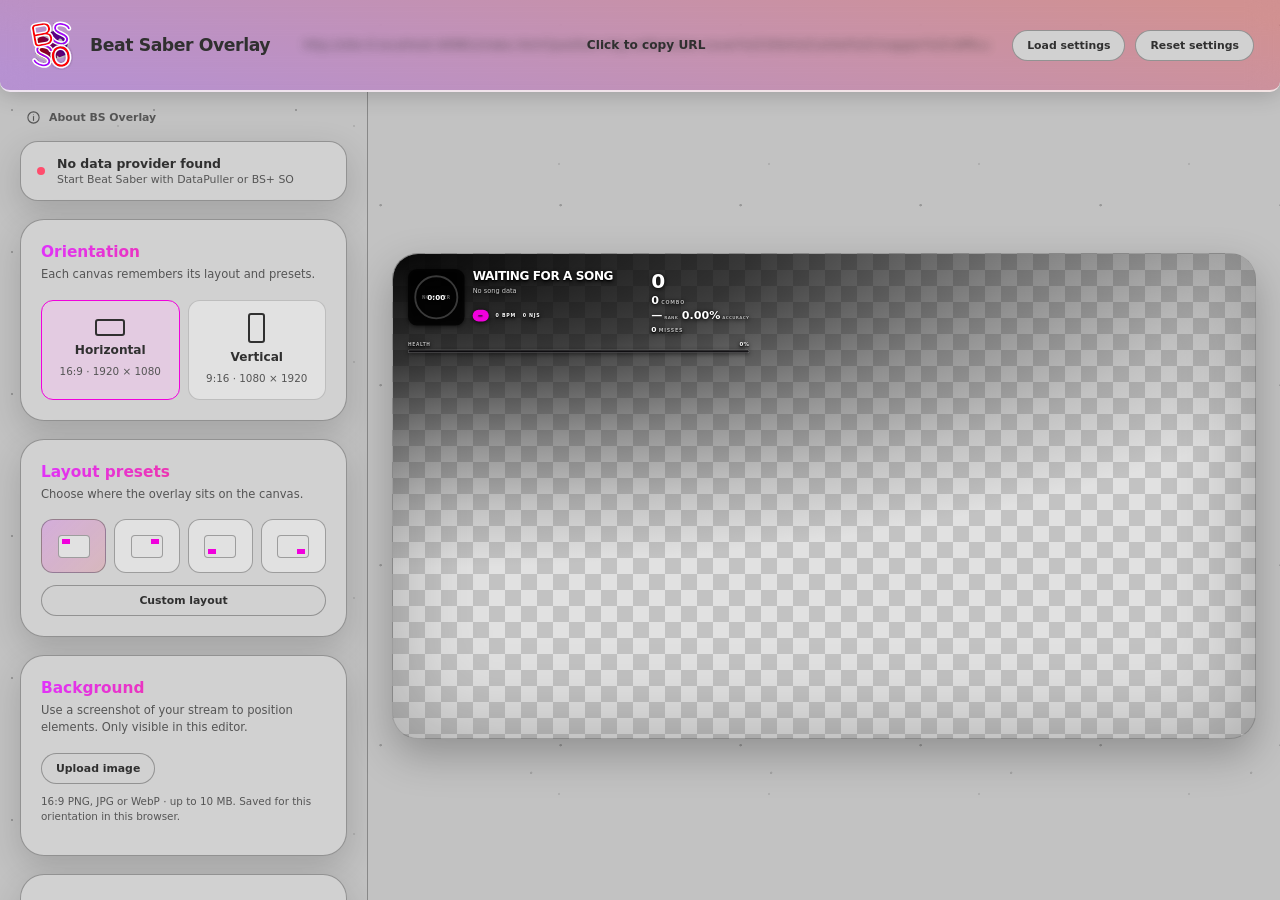
<file: index.html>
<!doctype html>
<html lang="en">

<head>
  <meta charset="UTF-8" />
  <meta name="viewport" content="width=device-width, initial-scale=1" />
  <meta name="theme-color" content="#1b1b1b" />
  <meta http-equiv="Content-Security-Policy"
    content="default-src 'self'; script-src 'self'; style-src 'self' https://fonts.googleapis.com; font-src 'self' https://fonts.gstatic.com; img-src 'self' data: blob: https:; connect-src ws: wss: http: https:" />
  <title>Beat Saber Overlay Settings</title>
  <script src="theme.js"></script>
  <link rel="icon" href="assets/icons/favicon.ico" sizes="any" />
  <link rel="preconnect" href="https://fonts.googleapis.com" />
  <link rel="preconnect" href="https://fonts.gstatic.com" crossorigin />
  <link href="https://fonts.googleapis.com/css2?family=Kodchasan:wght@400;500;600;700&amp;display=swap"
    rel="stylesheet" />
  <link
    href="https://fonts.googleapis.com/css2?family=Anton&amp;family=Archivo&amp;family=Archivo+Black&amp;family=Audiowide&amp;family=Bangers&amp;family=Barlow&amp;family=Barlow+Condensed&amp;family=Bebas+Neue&amp;family=Black+Ops+One&amp;family=Bungee&amp;family=Chakra+Petch&amp;family=Cinzel&amp;family=Comfortaa&amp;family=DM+Sans&amp;family=Dosis&amp;family=Exo+2&amp;family=Fira+Sans&amp;family=Fjalla+One&amp;family=Fredoka&amp;family=Hind&amp;family=IBM+Plex+Sans&amp;family=Josefin+Sans&amp;family=Kanit&amp;family=Karla&amp;family=Lato&amp;family=Lexend&amp;family=Lilita+One&amp;family=Manrope&amp;family=Merriweather+Sans&amp;family=Montserrat&amp;family=Nunito&amp;family=Orbitron&amp;family=Oswald&amp;family=Oxanium&amp;family=Poppins&amp;family=Prompt&amp;family=Quicksand&amp;family=Rajdhani&amp;family=Raleway&amp;family=Roboto&amp;family=Roboto+Condensed&amp;family=Roboto+Mono&amp;family=Rowdies&amp;family=Rubik&amp;family=Russo+One&amp;family=Saira&amp;family=Saira+Condensed&amp;family=Space+Grotesk&amp;family=Teko&amp;family=Titillium+Web&amp;display=swap"
    rel="stylesheet" />
  <link rel="stylesheet" href="styles.css" />
</head>

<body>
  <main class="app-shell">
    <header class="app-header">
      <div class="app-brand">
        <img class="brand-mark" src="assets/icons/bs-overlay-icon.svg" alt="" aria-hidden="true" />
        <div>
          <h1>Beat Saber Overlay</h1>
        </div>
      </div>
      <div class="preview-actions">
        <button class="copy-url-button" type="button" id="copy-overlay-url" aria-label="Copy overlay URL">
          <span class="copy-url-button__url" id="copy-overlay-url-text" aria-hidden="true"></span>
          <span class="copy-url-button__label" id="copy-overlay-url-label">Click to copy URL</span>
        </button>
        <button class="toolbar-button" type="button" id="load-settings">Load settings</button>
        <button class="toolbar-button toolbar-button--reset" type="button" id="reset-settings">Reset settings</button>
      </div>
    </header>

    <aside class="settings-panel" aria-label="Overlay settings">

      <button class="about-button" type="button" id="open-about" aria-haspopup="dialog" aria-controls="about-dialog">
        <svg viewBox="0 0 24 24" aria-hidden="true">
          <circle cx="12" cy="12" r="9"></circle>
          <path d="M12 10.5v6"></path>
          <circle cx="12" cy="7.5" r=".75" class="about-button__dot"></circle>
        </svg>
        <span>About BS Overlay</span>
      </button>

      <div class="connection-card">
        <span class="connection-dot" id="connection-dot"></span>
        <div class="connection-copy">
          <strong id="connection-label">Connecting</strong>
          <span id="connection-detail">DataPuller · 127.0.0.1:2946</span>
        </div>
        <label class="connection-provider" id="data-source-control" for="data-source" hidden>
          <span>Provider</span>
          <select id="data-source">
            <option value="datapuller">DataPuller</option>
            <option value="bsplus">BS+ SO</option>
          </select>
        </label>
        <p class="connection-advice" id="connection-advice" hidden>For best performance, only use one song overlay.</p>
      </div>

      <section class="setting-section" aria-labelledby="orientation-heading">
        <div class="section-heading">
          <h2 id="orientation-heading">Orientation</h2>
          <p>Each canvas remembers its layout and presets.</p>
        </div>
        <div class="orientation-picker" role="group" aria-label="Canvas orientation">
          <button type="button" data-orientation="horizontal" aria-pressed="true">
            <span class="orientation-icon" aria-hidden="true"></span>
            <b>Horizontal</b><small>16:9 · 1920 × 1080</small>
          </button>
          <button type="button" data-orientation="vertical" aria-pressed="false">
            <span class="orientation-icon orientation-icon--vertical" aria-hidden="true"></span>
            <b>Vertical</b><small>9:16 · 1080 × 1920</small>
          </button>
        </div>
        <p id="orientation-message" class="layout-preset-message is-error" role="status" hidden></p>
      </section>

      <section class="setting-section" aria-labelledby="position-heading">
        <div class="section-heading">
          <h2 id="position-heading">Layout presets</h2>
          <p>Choose where the overlay sits on the canvas.</p>
        </div>

        <div class="position-grid" role="group" aria-label="Overlay position">
          <button type="button" data-position="top-left" aria-label="Top left" title="Top left" aria-pressed="true">
            <span class="corner corner--top-left"></span>
          </button>
          <button type="button" data-position="top-right" aria-label="Top right" title="Top right" aria-pressed="false">
            <span class="corner corner--top-right"></span>
          </button>
          <button type="button" data-position="bottom-left" aria-label="Bottom left" title="Bottom left"
            aria-pressed="false">
            <span class="corner corner--bottom-left"></span>
          </button>
          <button type="button" data-position="bottom-right" aria-label="Bottom right" title="Bottom right"
            aria-pressed="false">
            <span class="corner corner--bottom-right"></span>
          </button>
        </div>
        <button type="button" class="toolbar-button" id="custom-layout" aria-pressed="false">Custom layout</button>
        <div id="layout-editor" hidden>
          <div class="layout-presets" id="layout-presets" role="group" aria-label="Saved custom layouts"></div>
          <p class="layout-preset-message" id="layout-preset-message" role="status" hidden></p>
          <div class="layout-selected-chip" role="status">
            <span>Selected element</span>
            <strong id="layout-selected-name">Cover art, time &amp; indicators</strong>
          </div>
          <div class="layout-properties">
            <label>X <input id="layout-x" type="number" step="1"></label>
            <label>Y <input id="layout-y" type="number" step="1"></label>
            <label>Scale % <input id="layout-scale" type="number" min="10" max="500" step="1"></label>
            <label>Rotation ° <input id="layout-angle" type="number" min="-180" max="180" step="1"></label>
          </div>
          <div class="layout-reset-actions" role="group" aria-label="Layout actions">
            <div class="layout-history-actions">
              <button type="button" class="layout-icon-button" id="layout-undo" aria-label="Undo" title="Undo (Ctrl+Z)" disabled>
                <svg viewBox="0 0 24 24" fill="none" aria-hidden="true"><path d="M8 4 3 9l5 5M3 9h11a6 6 0 0 1 0 12" /></svg>
              </button>
              <button type="button" class="layout-icon-button" id="layout-redo" aria-label="Redo" title="Redo (Ctrl+Shift+Z)" disabled>
                <svg viewBox="0 0 24 24" fill="none" aria-hidden="true"><path d="m16 4 5 5-5 5M21 9H10a6 6 0 0 0 0 12" /></svg>
              </button>
            </div>
            <button type="button" class="layout-icon-button" id="layout-reset" aria-label="Reset selected element" title="Reset selected element">
              <svg viewBox="0 0 32 32" fill="none" aria-hidden="true">
                <path d="M7 10a11 11 0 1 1-2 10M7 4v6h6" />
              </svg>
            </button>
            <button type="button" class="layout-icon-button" id="layout-reset-all" aria-label="Reset all elements" title="Reset all elements">
              <svg viewBox="0 0 32 32" fill="none" aria-hidden="true">
                <path d="M7 10a11 11 0 1 1-2 10M7 4v6h6" />
                <text x="16" y="19">ALL</text>
              </svg>
            </button>
          </div>
        </div>
      </section>

      <section class="setting-section" aria-labelledby="background-heading">
        <div class="section-heading">
          <h2 id="background-heading">Background</h2>
          <p>Use a screenshot of your stream to position elements. Only visible in this editor.</p>
        </div>
        <button type="button" class="background-upload toolbar-button" id="upload-canvas-background">Upload image</button>
        <input id="canvas-background" hidden type="file" accept="image/png,image/jpeg,image/webp" />
        <button type="button" class="toolbar-button" id="clear-canvas-background" hidden>Remove background</button>
        <p id="canvas-background-hint" class="canvas-background-hint"></p>
        <p id="canvas-background-message" class="layout-preset-message" role="status" hidden></p>
      </section>

      <section class="setting-section" aria-labelledby="style-heading">
        <div class="section-heading">
          <h2 id="style-heading">Overlay style</h2>
          <p>Customize the accent used by the overlay.</p>
        </div>

        <div class="accent-control" id="accent-control">
          <div class="accent-control__heading">
            <span><b>Accent color</b><small>Difficulty and BSR pills</small></span>
            <div class="accent-mode-picker" role="group" aria-label="Accent color count">
              <button type="button" data-accent-mode="1" aria-pressed="true">1 color</button>
              <button type="button" data-accent-mode="2" aria-pressed="false">2 colors</button>
            </div>
          </div>

          <div class="accent-stops" id="accent-stops">
            <button class="accent-stop" type="button" data-accent-stop="0" aria-label="Edit accent color"
              aria-pressed="false">
              <span class="accent-stop__swatch" aria-hidden="true"></span>
              <span><b>Color 1</b><small id="accent-color-1-value">#F000DC</small></span>
            </button>
            <button class="accent-stop" type="button" data-accent-stop="1" aria-label="Edit right gradient color"
              aria-pressed="false" hidden>
              <span class="accent-stop__swatch" aria-hidden="true"></span>
              <span><b>Color 2</b><small id="accent-color-2-value">#FF2D68</small></span>
            </button>
          </div>

          <div class="accent-picker" id="accent-picker" hidden>
            <div class="accent-picker__topline">
              <span id="accent-picker-label">Color 1</span>
              <button type="button" id="close-accent-picker" aria-label="Close color picker">Done</button>
            </div>
            <div class="accent-saturation" id="accent-saturation" tabindex="0" role="slider"
              aria-label="Color saturation and brightness" aria-valuemin="0" aria-valuemax="100">
              <span class="accent-saturation__marker" aria-hidden="true"></span>
            </div>
            <label class="accent-hue" for="accent-hue">
              <span>Hue</span>
              <input type="range" id="accent-hue" min="0" max="359" step="1" value="308" />
            </label>
            <label class="accent-hex" for="accent-hex">
              <span>Hex</span>
              <div><i id="accent-hex-swatch" aria-hidden="true"></i><span>#</span><input type="text" id="accent-hex"
                  value="F000DC" maxlength="6" inputmode="text" autocomplete="off" spellcheck="false" /></div>
            </label>
          </div>
        </div>

        <label class="type-control type-control--range" for="overlay-scale">
          <span><b>Overlay scale</b><output id="overlay-scale-value" for="overlay-scale">100%</output></span>
          <input type="range" id="overlay-scale" min="50" max="200" step="5" value="100" />
          <small id="overlay-scale-help">100% matches 1080p DPI scaling</small>
        </label>

        <label class="toggle-row">
          <span><b>Corner shadow</b><small>Dark fade behind the overlay</small></span>
          <input type="checkbox" id="shadow-enabled" checked />
          <i aria-hidden="true"></i>
        </label>

        <div id="shadow-options">
          <label class="type-control type-control--range" for="shadow-strength">
            <span><b>Shadow strength</b><output id="shadow-strength-value" for="shadow-strength">100%</output></span>
            <input type="range" id="shadow-strength" min="10" max="100" step="5" value="100" />
          </label>
        </div>
      </section>

      <section class="setting-section font-setting-section" aria-labelledby="font-heading">
        <div class="section-heading">
          <h2 id="font-heading">Text font</h2>
          <p id="font-description">Use an installed font when available, with free Google Fonts as a fallback.</p>
        </div>

        <div class="font-picker" id="font-picker">
          <label class="font-search" for="font-search">
            <svg viewBox="0 0 24 24" aria-hidden="true">
              <circle cx="11" cy="11" r="6.5"></circle>
              <path d="m16 16 4 4"></path>
            </svg>
            <input type="search" id="font-search" placeholder="Search fonts" autocomplete="off" role="combobox"
              aria-autocomplete="list" aria-controls="font-options" aria-expanded="false" />
          </label>
          <div class="font-options" id="font-options" role="listbox" aria-label="Available fonts" hidden></div>
          <p class="font-status" id="font-status" aria-live="polite">Click the search box to allow local font access.
          </p>
        </div>

        <div class="type-controls">
          <label class="type-control" for="font-weight">
            <span><b>Font weight</b><small>Thickness of overlay text</small></span>
            <select id="font-weight">
              <option value="0">Original</option>
              <option value="400">Regular</option>
              <option value="500">Medium</option>
              <option value="600">Semi bold</option>
              <option value="700">Bold</option>
              <option value="800">Extra bold</option>
              <option value="900">Black</option>
            </select>
          </label>

          <label class="type-control type-control--range" for="font-size">
            <span><b>Font size</b><output id="font-size-value" for="font-size">100%</output></span>
            <input type="range" id="font-size" min="75" max="150" step="5" value="100" />
          </label>

          <label class="type-control" for="text-transform">
            <span><b>Text case</b><small>Capitalization across the overlay</small></span>
            <select id="text-transform">
              <option value="">Original</option>
              <option value="uppercase">UPPERCASE</option>
              <option value="lowercase">lowercase</option>
              <option value="capitalize">Title Case</option>
            </select>
          </label>
        </div>
      </section>

      <section class="setting-section" aria-labelledby="song-heading">
        <div class="section-heading">
          <h2 id="song-heading">Song data</h2>
          <p>Show or hide map information.</p>
        </div>

        <div class="toggle-list">
          <label class="toggle-row">
            <span><b>Cover art</b><small>Current map artwork</small></span>
            <input type="checkbox" data-toggle="cover" checked />
            <i aria-hidden="true"></i>
          </label>
          <label class="toggle-row">
            <span><b>Song title</b><small>Name and subtitle</small></span>
            <input type="checkbox" data-toggle="title" checked />
            <i aria-hidden="true"></i>
          </label>
          <label class="toggle-row">
            <span><b>Artist</b><small>Song author</small></span>
            <input type="checkbox" data-toggle="artist" checked />
            <i aria-hidden="true"></i>
          </label>
          <label class="toggle-row">
            <span><b>Mapper</b><small>Map creator</small></span>
            <input type="checkbox" data-toggle="mapper" checked />
            <i aria-hidden="true"></i>
          </label>
          <label class="toggle-row">
            <span><b>Difficulty</b><small>Difficulty and characteristic</small></span>
            <input type="checkbox" data-toggle="difficulty" checked />
            <i aria-hidden="true"></i>
          </label>
          <label class="toggle-row">
            <span><b>BPM</b><small>Beats per minute</small></span>
            <input type="checkbox" data-toggle="bpm" checked />
            <i aria-hidden="true"></i>
          </label>
          <label class="toggle-row">
            <span><b>NJS</b><small>Note jump speed</small></span>
            <input type="checkbox" data-toggle="njs" checked />
            <i aria-hidden="true"></i>
          </label>
          <label class="toggle-row">
            <span><b>BSR code</b><small>BeatSaver map key</small></span>
            <input type="checkbox" data-toggle="bsr" checked />
            <i aria-hidden="true"></i>
          </label>
          <label class="toggle-row">
            <span><b>Song time</b><small>Elapsed time and progress</small></span>
            <input type="checkbox" data-toggle="time" checked />
            <i aria-hidden="true"></i>
          </label>
        </div>
      </section>

      <section class="setting-section" aria-labelledby="stats-heading">
        <div class="section-heading">
          <h2 id="stats-heading">Live stats</h2>
          <p>Select the performance values viewers can see.</p>
        </div>

        <div class="toggle-list">
          <label class="toggle-row">
            <span><b>Score</b><small>Current raw score</small></span>
            <input type="checkbox" data-toggle="score" checked />
            <i aria-hidden="true"></i>
          </label>
          <label class="toggle-row">
            <span><b>Combo</b><small>Current note streak</small></span>
            <input type="checkbox" data-toggle="combo" checked />
            <i aria-hidden="true"></i>
          </label>
          <label class="toggle-row">
            <span><b>Rank</b><small>Current letter rank</small></span>
            <input type="checkbox" data-toggle="rank" checked />
            <i aria-hidden="true"></i>
          </label>
          <label class="toggle-row">
            <span><b>Accuracy</b><small>Current accuracy percentage</small></span>
            <input type="checkbox" data-toggle="accuracy" checked />
            <i aria-hidden="true"></i>
          </label>
          <label class="toggle-row">
            <span><b>Misses</b><small>Missed and incorrect notes</small></span>
            <input type="checkbox" data-toggle="misses" checked />
            <i aria-hidden="true"></i>
          </label>
          <label class="toggle-row">
            <span><b>Health</b><small>Current energy level</small></span>
            <input type="checkbox" data-toggle="health" checked />
            <i aria-hidden="true"></i>
          </label>
        </div>
      </section>

      <section class="setting-section" aria-labelledby="gameplay-heading">
        <div class="section-heading">
          <h2 id="gameplay-heading">Gameplay indicators</h2>
          <p>Highlight pauses, No Fail triggers, and current rank.</p>
        </div>

        <div class="toggle-list">
          <label class="toggle-row">
            <span><b>Paused indicator</b><small>Show when an active song stops progressing</small></span>
            <input type="checkbox" id="show-paused" />
            <i aria-hidden="true"></i>
          </label>
          <label class="toggle-row">
            <span><b>No Fail indicator</b><small id="show-no-fail-description">Keep the overlay visible and mark the cover after failing</small></span>
            <input type="checkbox" id="show-no-fail" aria-describedby="show-no-fail-description" />
            <i aria-hidden="true"></i>
          </label>
          <label class="toggle-row">
            <span><b>Colored ranks</b><small>Use the UITweaks rank color palette</small></span>
            <input type="checkbox" id="rank-colors" />
            <i aria-hidden="true"></i>
          </label>
        </div>
      </section>

      <section class="setting-section heart-rate-settings" aria-labelledby="heart-rate-heading">
        <div class="section-heading">
          <h2 id="heart-rate-heading">Heart rate</h2>
          <p>Choose HRCounter, Pulsoid, or HypeRate as your source.</p>
        </div>

        <label class="toggle-row">
          <span><b>Show heart rate</b><small>Add a live pulse readout</small></span>
          <input type="checkbox" id="heart-rate-enabled" />
          <i aria-hidden="true"></i>
        </label>

        <div class="heart-rate-options" id="heart-rate-options" hidden>
          <div class="type-control heart-rate-display-control">
            <span><b>Display</b><small>Attach it or position it independently</small></span>
            <div class="heart-rate-mode-picker" role="group" aria-label="Heart rate display">
              <button type="button" data-heart-rate-mode="paired" aria-label="With song overlay"
                title="With song overlay" aria-pressed="true">
                <svg class="lucide lucide-panels-top-left" viewBox="0 0 24 24" fill="none" stroke="currentColor"
                  stroke-width="2" stroke-linecap="round" stroke-linejoin="round" aria-hidden="true">
                  <rect width="18" height="18" x="3" y="3" rx="2"></rect>
                  <path d="M3 9h18"></path>
                  <path d="M9 21V9"></path>
                </svg>
              </button>
              <button type="button" data-heart-rate-mode="standalone" aria-label="On its own" title="On its own"
                aria-pressed="false">
                <svg class="lucide lucide-panel-top" viewBox="0 0 24 24" fill="none" stroke="currentColor"
                  stroke-width="2" stroke-linecap="round" stroke-linejoin="round" aria-hidden="true">
                  <rect width="18" height="18" x="3" y="3" rx="2"></rect>
                  <path d="M3 9h18"></path>
                </svg>
              </button>
            </div>
          </div>

          <div class="heart-rate-position" id="heart-rate-position-settings" hidden>
            <span class="field-label">Heart rate position</span>
            <div class="position-grid" role="group" aria-label="Heart rate overlay position">
              <button type="button" data-heart-rate-position="top-left" aria-label="Top left" title="Top left"
                aria-pressed="false">
                <span class="corner corner--top-left"></span>
              </button>
              <button type="button" data-heart-rate-position="top-right" aria-label="Top right" title="Top right"
                aria-pressed="true">
                <span class="corner corner--top-right"></span>
              </button>
              <button type="button" data-heart-rate-position="bottom-left" aria-label="Bottom left" title="Bottom left"
                aria-pressed="false">
                <span class="corner corner--bottom-left"></span>
              </button>
              <button type="button" data-heart-rate-position="bottom-right" aria-label="Bottom right"
                title="Bottom right" aria-pressed="false">
                <span class="corner corner--bottom-right"></span>
              </button>
            </div>
          </div>

          <label class="type-control" for="heart-rate-provider">
            <span><b>Provider</b><small>Source for live heart-rate data</small></span>
            <select id="heart-rate-provider">
              <option value="hrcounter">HRCounter</option>
              <option value="pulsoid">Pulsoid</option>
              <option value="hyperate">HypeRate</option>
            </select>
          </label>

          <div class="heart-rate-provider-settings" id="hrcounter-settings">
            <label for="heart-rate-port">
              <span><b>HRCounter port</b><small>Default mod server port</small></span>
              <input class="port-input" type="number" id="heart-rate-port" min="1" max="65535" value="65302"
                inputmode="numeric" />
            </label>
          </div>

          <div class="heart-rate-provider-settings" id="pulsoid-settings" hidden>
            <div class="provider-auth-row">
              <span><b>Pulsoid account</b><small id="pulsoid-auth-status">Not connected</small></span>
              <button class="provider-auth-button" type="button" id="pulsoid-connect">Connect Pulsoid</button>
              <button class="provider-auth-button provider-auth-button--quiet" type="button" id="pulsoid-disconnect"
                hidden>Disconnect</button>
            </div>
            <p>One-click account authorization. Pulsoid BRO plan is required.</p>
          </div>

          <div class="heart-rate-provider-settings" id="hyperate-settings" hidden>
            <label for="hyperate-device-id">
              <span><b>HypeRate ID</b><small>The ID at the end of your HypeRate URL</small></span>
              <input class="credential-input" type="text" id="hyperate-device-id" autocomplete="off" spellcheck="false"
                placeholder="For example, 122378" />
            </label>
            <p>Find it in your public URL, such as <code>app.hyperate.io/122378</code>.</p>
          </div>

          <div class="heart-rate-connection" aria-live="polite">
            <span class="connection-dot" id="heart-rate-dot" data-state="offline"></span>
            <span id="heart-rate-status">Heart rate disabled</span>
          </div>
        </div>
      </section>

    </aside>

    <section class="preview-workspace" aria-label="Overlay preview">
      <div class="preview-stage" id="preview-stage">
        <div class="overlay-shadow" id="overlay-shadow" data-position="top-left" aria-hidden="true"></div>
        <article class="overlay-preview is-awaiting-data" id="overlay-preview" data-position="top-left">
          <div class="song-block">
            <div class="cover-art" data-preview="cover">
              <img id="cover-art" alt="" />
              <span id="cover-fallback">No cover</span>
              <div class="cover-time" data-preview="time" id="cover-time">0:00</div>
              <svg class="cover-progress" data-preview="time" viewBox="0 0 100 100" aria-hidden="true">
                <circle class="cover-progress__track" cx="50" cy="50" r="46"></circle>
                <circle class="cover-progress__value" id="cover-progress" cx="50" cy="50" r="46"></circle>
              </svg>
              <span class="cover-pause" id="paused-indicator" aria-label="Paused" hidden>
                <svg viewBox="0 0 24 24" aria-hidden="true">
                  <rect x="6" y="4" width="4" height="16" rx="1"></rect>
                  <rect x="14" y="4" width="4" height="16" rx="1"></rect>
                </svg>
              </span>
              <span class="cover-no-fail" id="no-fail-indicator" aria-label="No Fail triggered" hidden>NF</span>
            </div>

            <div class="song-copy">
              <div data-preview="title">
                <div class="marquee-line">
                  <h3 data-marquee id="song-title">Waiting for a song</h3>
                </div>
                <div class="marquee-line">
                  <p class="song-subtitle" data-marquee id="song-subtitle"></p>
                </div>
              </div>
              <div class="marquee-line">
                <p class="song-credits" data-marquee>
                  <span data-preview="artist" id="song-artist">No song data</span>
                  <span data-preview="mapper" id="song-mapper"></span>
                </p>
              </div>
              <div class="map-meta">
                <span class="difficulty" data-preview="difficulty" id="difficulty">—</span>
                <span data-preview="bpm"><b id="bpm">0</b> BPM</span>
                <span data-preview="njs"><b id="njs">0</b> NJS</span>
                <span class="difficulty bsr-code" data-preview="bsr" id="bsr-code-wrap" hidden></span>
              </div>
            </div>
          </div>

          <div class="stats-block">
            <div class="score-stat" data-preview="score" id="score">0</div>
            <div class="inline-stat" data-preview="combo">
              <b id="combo">0</b><span>Combo</span>
            </div>
            <div class="rank-line">
              <div class="inline-stat" data-preview="rank">
                <b id="rank">—</b><span>Rank</span>
              </div>
              <div class="inline-stat" data-preview="accuracy">
                <b><span id="accuracy">0.00</span>%</b><span>Accuracy</span>
              </div>
            </div>
            <div class="secondary-stats">
              <div class="inline-stat" data-preview="misses">
                <b id="misses">0</b><span>Misses</span>
              </div>
            </div>
          </div>

          <div class="heart-rate-paired" id="heart-rate-paired" hidden>
            <svg class="heart-rate-icon" viewBox="0 0 24 24" aria-hidden="true">
              <path d="M12 21s-8-4.9-8-11a4.5 4.5 0 0 1 8-2.8A4.5 4.5 0 0 1 20 10c0 6.1-8 11-8 11Z"></path>
            </svg>
            <b id="heart-rate-paired-value">--</b><span>BPM</span>
          </div>

          <div class="health-meter" data-preview="health" id="health-meter">
            <div class="health-meter__label">
              <span>Health</span>
              <b><span id="health">0</span>%</b>
            </div>
            <div class="health-meter__track" aria-hidden="true">
              <div class="health-meter__fill" id="health-fill"></div>
            </div>
          </div>
        </article>

        <div class="heart-rate-standalone" id="heart-rate-standalone" data-position="top-right" hidden>
          <svg class="heart-rate-icon" viewBox="0 0 24 24" aria-hidden="true">
            <path d="M12 21s-8-4.9-8-11a4.5 4.5 0 0 1 8-2.8A4.5 4.5 0 0 1 20 10c0 6.1-8 11-8 11Z"></path>
          </svg>
          <span class="heart-rate-copy"><b id="heart-rate-standalone-value">--</b><small>BPM</small></span>
        </div>

        <div class="stage-label"></div>
      </div>
    </section>
  </main>

  <dialog class="settings-dialog" id="load-settings-dialog" aria-labelledby="load-settings-heading">
    <form class="settings-dialog__card" id="load-settings-form">
      <span class="toolbar-eyebrow">Import</span>
      <h2 id="load-settings-heading">Load overlay settings</h2>
      <p>Paste an overlay URL to load its position and selected data.</p>
      <label for="load-settings-url">Overlay URL</label>
      <input type="url" id="load-settings-url" placeholder="https://example.com/overlay/?overlay=1&amp;position=..."
        autocomplete="off" required />
      <p class="settings-dialog__error" id="load-settings-error" role="alert"></p>
      <div class="settings-dialog__actions">
        <button class="toolbar-button" type="button" id="cancel-load-settings">Cancel</button>
        <button class="toolbar-button toolbar-button--primary" type="submit">Load settings</button>
      </div>
    </form>
  </dialog>

  <dialog class="settings-dialog about-dialog" id="about-dialog" aria-labelledby="about-heading"
    aria-describedby="about-description">
    <div class="settings-dialog__card about-dialog__card">
      <button class="dialog-close-button" type="button" id="close-about" aria-label="Close About dialog">
        <svg viewBox="0 0 24 24" aria-hidden="true">
          <path d="m7 7 10 10M17 7 7 17"></path>
        </svg>
      </button>
      <span class="toolbar-eyebrow">About</span>
      <h2 id="about-heading">Beat Saber Overlay</h2>
      <p id="about-description">A customizable browser-source overlay for Beat Saber streams.</p>
      <dl class="about-details">
        <div>
          <dt>Creator</dt>
          <dd>TheDoctorTTV</dd>
        </div>
        <div>
          <dt>GitHub</dt>
          <dd>
            <a href="https://github.com/TheDoctorTTV/bs-stream-overlay" target="_blank" rel="noopener noreferrer">
              TheDoctorTTV/bs-stream-overlay
              <span aria-hidden="true">↗</span>
            </a>
          </dd>
        </div>
        <div>
          <dt>Website</dt>
          <dd>
            <a href="https://thetimevortex.net" target="_blank" rel="noopener noreferrer">
              thetimevortex.net
              <span aria-hidden="true">↗</span>
            </a>
          </dd>
        </div>
      </dl>
      <div class="about-theme">
        <span class="about-theme__label">Appearance</span>
        <div class="about-theme__options" role="group" aria-label="Appearance">
          <button type="button" data-theme-choice="system" aria-pressed="false">System</button>
          <button type="button" data-theme-choice="light" aria-pressed="false">Light</button>
          <button type="button" data-theme-choice="dark" aria-pressed="false">Dark</button>
        </div>
      </div>
    </div>
  </dialog>

  <script src="layout.js"></script>
  <script src="canvas.js"></script>
  <script src="app.js"></script>
</body>

</html>
</file>
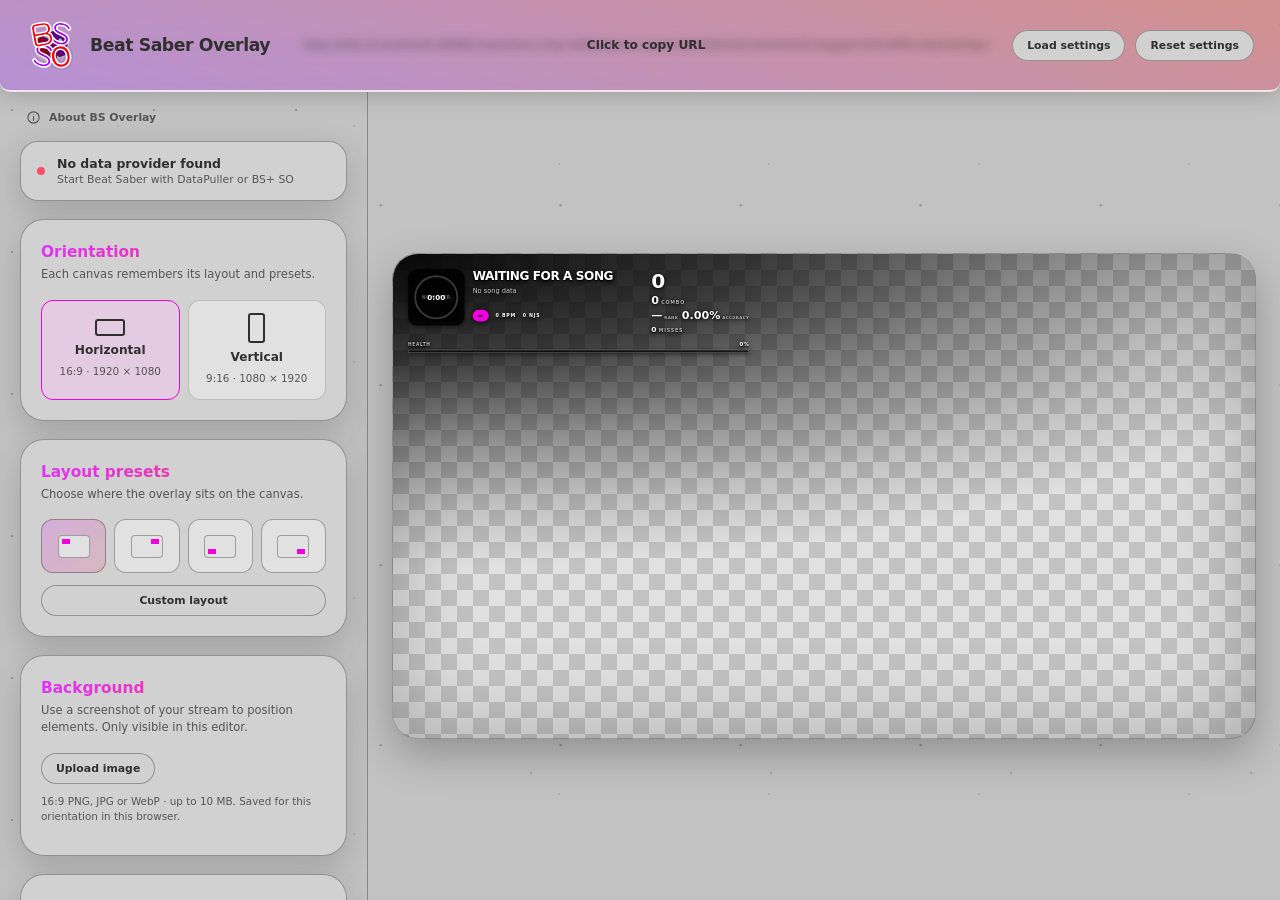
<file: callback/index.html>
<!DOCTYPE html>
<html lang="en">

<head>
  <meta charset="UTF-8" />
  <meta name="viewport" content="width=device-width, initial-scale=1.0" />
  <meta name="color-scheme" content="dark" />
  <title>Connecting Pulsoid…</title>
</head>

<body>
  <p>Finishing Pulsoid connection…</p>
  <script src="callback.js"></script>
</body>

</html>
</file>
<file: styles.css>
:root {
  --panel: #1b1b1b;
  --panel-soft: #2b2a2a;
  --surface: #444444;
  --control: #1f1f1f;
  --line: rgba(255, 255, 255, 0.3);
  --line-soft: rgba(255, 255, 255, 0.16);
  --text: #cacaca;
  --muted: #aaa4aa;
  --particle-rgb: 232, 232, 232;
  --preview-checker-base: #1b1b1b;
  --preview-checker-square: #2b2a2a;
  --accent: #f000dc;
  --accent-hot: #ff2d68;
  --accent-deep: #6d1e91;
  --danger: #ff4d6d;
  --cosmic-gradient: linear-gradient(105deg, #40105467 0%, #4b123a 51%, #681518 100%);
  --button-gradient: linear-gradient(135deg, #e032fe, #fb3956);
  --font: "Avenir Next", Avenir, "Nunito Sans", "Trebuchet MS", ui-sans-serif, system-ui, sans-serif;
}

* {
  box-sizing: border-box;
}

html,
body {
  width: 100%;
  min-height: 100%;
  margin: 0;
  background: var(--panel);
  color: var(--text);
  font-family: var(--font);
}

button,
input,
select {
  font: inherit;
}

.app-header,
.settings-panel,
.settings-dialog {
  font-family: Kodchasan, var(--font);
}

.app-shell {
  --app-header-height: 92px;
  position: relative;
  display: grid;
  grid-template-columns: 368px minmax(0, 1fr);
  height: 100svh;
  overflow: hidden;
}

.settings-panel {
  position: relative;
  height: calc(100svh - var(--app-header-height));
  min-height: 0;
  margin-top: var(--app-header-height);
  padding: 0 0 20px;
  overflow-y: auto;
  background-color: var(--panel);
  background-image:
    radial-gradient(circle at 12px 18px, rgba(var(--particle-rgb), 0.28) 0 1px, transparent 1.4px),
    radial-gradient(circle at 74px 92px, rgba(var(--particle-rgb), 0.18) 0 1px, transparent 1.5px),
    radial-gradient(circle at 118px 34px, rgba(var(--particle-rgb), 0.12) 0 1px, transparent 1.4px);
  background-size: 142px 142px, 190px 190px, 236px 236px;
  border-right: 1px solid var(--line);
  scrollbar-color: #a5a5a5 transparent;
  scrollbar-width: thin;
}

.settings-panel::-webkit-scrollbar {
  width: 7px;
}

.settings-panel::-webkit-scrollbar-track {
  background: transparent;
}

.settings-panel::-webkit-scrollbar-thumb {
  background: #aaaaaa;
  border-radius: 999px;
}

.app-header {
  position: absolute;
  top: 0;
  left: 0;
  width: 100%;
  height: var(--app-header-height);
  z-index: 10;
  display: flex;
  align-items: center;
  justify-content: space-between;
  gap: 20px;
  padding: 18px 26px;
  background: linear-gradient(15deg, rgba(149, 0, 255, 0.25) 5%, rgba(255, 0, 0, 0.25) 95%);
  -webkit-backdrop-filter: blur(15px);
  backdrop-filter: blur(15px);
  border-bottom: 2px solid rgba(255, 255, 255, 0.75);
  border-radius: 0 0 10px 10px;
  box-shadow: 0 0 25px rgba(0, 0, 0, 0.5);
}

.app-brand {
  display: flex;
  gap: 14px;
  align-items: center;
}

.brand-mark {
  display: block;
  flex: 0 0 auto;
  width: 50px;
  height: 50px;
  object-fit: contain;
  border-radius: 10px;
}

.app-header p,
.app-header h1 {
  margin: 0;
}

.app-header p {
  margin-bottom: 3px;
  color: rgba(255, 255, 255, 0.68);
  font-size: 0.66rem;
  font-weight: 800;
  letter-spacing: 0.15em;
  text-transform: uppercase;
}

.app-header h1 {
  font-size: 1.08rem;
  letter-spacing: -0.025em;
}

.about-button {
  display: inline-flex;
  gap: 8px;
  align-items: center;
  width: fit-content;
  margin: 18px 26px 0;
  padding: 0;
  background: transparent;
  border: 0;
  color: var(--muted);
  font-size: 0.68rem;
  font-weight: 700;
  cursor: pointer;
  transition: color 160ms ease, transform 160ms ease;
}

.about-button:hover {
  color: white;
  transform: translateX(2px);
}

.about-button:focus-visible {
  border-radius: 4px;
  outline: 2px solid var(--accent);
  outline-offset: 4px;
}

.about-button svg {
  width: 15px;
  height: 15px;
  fill: none;
  stroke: currentColor;
  stroke-linecap: round;
  stroke-width: 1.8;
}

.about-button__dot {
  fill: currentColor;
  stroke: none;
}

.connection-card {
  display: grid;
  grid-template-columns: auto minmax(0, 1fr) auto;
  gap: 12px;
  align-items: center;
  margin: 20px 20px 0;
  padding: 14px 16px;
  background: var(--panel-soft);
  border: 1px solid var(--line);
  border-radius: 18px;
  box-shadow: 0 12px 28px rgba(0, 0, 0, 0.24);
  backdrop-filter: blur(12px);
}

.about-button+.connection-card {
  margin-top: 12px;
}

.connection-copy {
  display: grid;
  gap: 2px;
  min-width: 0;
}

.connection-card strong {
  font-size: 0.78rem;
}

.connection-card span:not(.connection-dot) {
  color: var(--muted);
  font-size: 0.68rem;
}

.connection-provider {
  display: grid;
  gap: 3px;
  justify-items: end;
}

.connection-provider[hidden] {
  display: none;
}

.connection-provider select {
  max-width: 106px;
  padding: 7px 28px 7px 9px;
  background: var(--control);
  border: 1px solid rgba(255, 255, 255, 0.2);
  border-radius: 9px;
  color: var(--text);
  font-size: 0.65rem;
  outline: 0;
}

.connection-provider select:focus-visible {
  border-color: var(--accent-hot);
  box-shadow: 0 0 0 2px rgba(240, 0, 220, 0.13);
}

.connection-advice {
  grid-column: 2 / -1;
  margin: 0;
  padding-top: 9px;
  border-top: 1px solid var(--line-soft);
  color: red;
  font-size: 0.61rem;
  line-height: 1.4;
}

.connection-advice[hidden] {
  display: none;
}

.connection-dot {
  width: 8px;
  height: 8px;
  border-radius: 50%;
  background: #ffc94a;
}

.connection-dot[data-state="live"] {
  background: #6fffd3;
}

.connection-dot[data-state="offline"] {
  background: var(--danger);
}

.setting-section {
  margin: 18px 20px 0;
  padding: 23px 20px 20px;
  background: var(--panel-soft);
  border: 1px solid var(--line);
  border-radius: 24px;
  box-shadow: 0 13px 34px rgba(0, 0, 0, 0.28);
  backdrop-filter: blur(12px);
}

.section-heading {
  margin-bottom: 17px;
}

.section-heading h2,
.section-heading p {
  margin: 0;
}

.section-heading h2 {
  margin-bottom: 5px;
  background: var(--button-gradient);
  background-clip: text;
  color: transparent;
  font-size: 0.96rem;
}

.section-heading p {
  color: var(--muted);
  font-size: 0.72rem;
  line-height: 1.45;
}

.position-grid {
  display: grid;
  grid-template-columns: repeat(4, minmax(0, 1fr));
  gap: 8px;
}

.position-grid button {
  display: grid;
  min-height: 54px;
  place-items: center;
  align-items: center;
  padding: 10px;
  background: rgba(13, 12, 14, 0.34);
  border: 1px solid rgba(255, 255, 255, 0.16);
  border-radius: 12px;
  color: var(--muted);
  cursor: pointer;
}

.position-grid button:hover {
  border-color: rgba(255, 255, 255, 0.56);
  color: var(--text);
}

.position-grid button[aria-pressed="true"] {
  background: linear-gradient(115deg, rgba(230, 24, 213, 0.2), rgba(255, 47, 91, 0.13));
  border-color: var(--accent-hot);
  color: var(--text);
}

.position-grid button:focus-visible,
.toolbar-button:focus-visible {
  outline: 2px solid var(--accent);
  outline-offset: 2px;
}

.font-picker {
  position: relative;
}

.font-setting-section {
  position: relative;
  z-index: 2;
}

.font-search {
  display: grid;
  grid-template-columns: 18px minmax(0, 1fr);
  gap: 9px;
  align-items: center;
  padding: 0 12px;
  background: rgba(13, 12, 14, 0.46);
  border: 1px solid rgba(255, 255, 255, 0.2);
  border-radius: 12px;
  color: var(--muted);
  transition: border-color 160ms ease, box-shadow 160ms ease;
}

.font-search:focus-within {
  border-color: var(--accent-hot);
  box-shadow: 0 0 0 3px rgba(240, 0, 220, 0.12);
  color: var(--text);
}

.font-search svg {
  width: 18px;
  fill: none;
  stroke: currentColor;
  stroke-linecap: round;
  stroke-width: 1.8;
}

.font-search input {
  width: 100%;
  min-width: 0;
  padding: 11px 0;
  background: transparent;
  border: 0;
  color: var(--text);
  font-size: 0.7rem;
  outline: 0;
}

.font-search input::placeholder {
  color: #8f898f;
}

.font-search input::-webkit-search-cancel-button {
  filter: brightness(0) invert(1);
  opacity: 0.62;
}

.font-options {
  position: absolute;
  z-index: 10;
  top: 44px;
  right: 0;
  left: 0;
  max-height: 250px;
  padding: 6px;
  overflow-y: auto;
  background: var(--control);
  border: 1px solid rgba(255, 255, 255, 0.28);
  border-radius: 12px;
  box-shadow: 0 18px 38px rgba(0, 0, 0, 0.52);
  scrollbar-color: #a5268f transparent;
  scrollbar-width: thin;
}

.font-options[hidden] {
  display: none;
}

.font-option {
  display: block;
  width: 100%;
  padding: 9px 10px;
  overflow: hidden;
  background: transparent;
  border: 0;
  border-radius: 8px;
  color: var(--text);
  cursor: pointer;
  font-size: 0.72rem;
  text-align: left;
  text-overflow: ellipsis;
  white-space: nowrap;
}

.font-option:hover,
.font-option.is-active {
  background: rgba(255, 255, 255, 0.09);
}

.font-option[aria-selected="true"] {
  background: linear-gradient(105deg, rgba(231, 25, 215, 0.26), rgba(255, 49, 93, 0.18));
  color: white;
}

.font-options__empty,
.font-status {
  color: var(--muted);
  font-size: 0.62rem;
  line-height: 1.4;
}

.font-options__empty {
  margin: 0;
  padding: 10px;
}

.font-status {
  min-height: 1.4em;
  margin: 8px 2px 0;
}

.font-picker.is-open .font-status {
  visibility: hidden;
}

.type-controls {
  display: grid;
  margin-top: 16px;
  border-top: 1px solid var(--line-soft);
}

.type-control {
  display: grid;
  grid-template-columns: minmax(0, 1fr) auto;
  gap: 12px;
  align-items: center;
  min-height: 58px;
  border-bottom: 1px solid var(--line-soft);
}

.type-control:last-child {
  border-bottom: 0;
}

.type-control>span {
  display: grid;
  gap: 2px;
}

.type-control b,
.type-control output {
  font-size: 0.7rem;
}

.type-control small {
  color: var(--muted);
  font-size: 0.62rem;
}

.type-control select {
  max-width: 108px;
  padding: 7px 28px 7px 9px;
  background: var(--control);
  border: 1px solid rgba(255, 255, 255, 0.2);
  border-radius: 9px;
  color: var(--text);
  font-size: 0.65rem;
  outline: 0;
}

.type-control select:focus-visible {
  border-color: var(--accent-hot);
  box-shadow: 0 0 0 2px rgba(240, 0, 220, 0.13);
}

.accent-control {
  padding: 2px 0 14px;
  border-bottom: 1px solid var(--line-soft);
}

.accent-control__heading {
  display: flex;
  gap: 12px;
  align-items: center;
  justify-content: space-between;
  min-height: 48px;
}

.accent-control__heading>span,
.accent-stop>span:last-child {
  display: grid;
  gap: 2px;
}

.accent-control b,
.accent-picker__topline,
.accent-hue>span,
.accent-hex>span {
  font-size: 0.7rem;
}

.accent-control small {
  color: var(--muted);
  font-size: 0.62rem;
}

.accent-mode-picker {
  display: flex;
  padding: 3px;
  background: rgba(13, 12, 14, 0.58);
  border: 1px solid rgba(255, 255, 255, 0.14);
  border-radius: 10px;
}

.accent-mode-picker button,
.accent-picker__topline button {
  padding: 5px 8px;
  background: transparent;
  border: 0;
  border-radius: 7px;
  color: var(--muted);
  cursor: pointer;
  font-size: 0.6rem;
  font-weight: 800;
}

.accent-mode-picker button[aria-pressed="true"] {
  background: rgba(255, 255, 255, 0.12);
  color: white;
  box-shadow: 0 2px 8px rgba(0, 0, 0, 0.26);
}

.accent-mode-picker button:focus-visible,
.accent-stop:focus-visible,
.accent-picker__topline button:focus-visible,
.accent-saturation:focus-visible,
.accent-hue input:focus-visible,
.accent-hex input:focus-visible {
  outline: 2px solid var(--accent);
  outline-offset: 2px;
}

.accent-stops {
  display: grid;
  grid-template-columns: repeat(2, minmax(0, 1fr));
  gap: 8px;
}

.accent-stop {
  display: grid;
  grid-template-columns: 34px minmax(0, 1fr);
  gap: 9px;
  align-items: center;
  min-width: 0;
  padding: 8px;
  background: rgba(13, 12, 14, 0.4);
  border: 1px solid rgba(255, 255, 255, 0.15);
  border-radius: 11px;
  color: var(--text);
  cursor: pointer;
  text-align: left;
}

.accent-control:not(.has-gradient) .accent-stop:first-child {
  grid-column: 1 / -1;
}

.accent-stop:hover,
.accent-stop[aria-pressed="true"] {
  border-color: rgba(255, 255, 255, 0.48);
}

.accent-stop[aria-pressed="true"] {
  box-shadow: 0 0 0 2px rgba(240, 0, 220, 0.12);
}

.accent-stop[hidden],
.accent-picker[hidden] {
  display: none;
}

.accent-stop__swatch {
  width: 34px;
  height: 34px;
  background: var(--stop-color, var(--accent));
  border: 2px solid rgba(255, 255, 255, 0.82);
  border-radius: 9px;
  box-shadow: 0 4px 12px rgba(0, 0, 0, 0.28);
}

.accent-picker {
  display: grid;
  gap: 11px;
  margin-top: 9px;
  padding: 12px;
  background: var(--control);
  border: 1px solid rgba(255, 255, 255, 0.2);
  border-radius: 13px;
  box-shadow: 0 14px 32px rgba(0, 0, 0, 0.34);
}

.accent-picker__topline {
  display: flex;
  align-items: center;
  justify-content: space-between;
  font-weight: 800;
}

.accent-picker__topline button {
  color: #ff75ec;
}

.accent-saturation {
  position: relative;
  height: 116px;
  overflow: hidden;
  background:
    linear-gradient(to top, #000, transparent),
    linear-gradient(to right, #fff, transparent),
    hsl(var(--picker-hue, 308) 100% 50%);
  border: 1px solid rgba(255, 255, 255, 0.2);
  border-radius: 10px;
  cursor: crosshair;
  touch-action: none;
}

.accent-saturation__marker {
  position: absolute;
  top: var(--picker-value-position, 0%);
  left: var(--picker-saturation, 100%);
  width: 14px;
  height: 14px;
  border: 2px solid white;
  border-radius: 50%;
  box-shadow: 0 1px 5px rgba(0, 0, 0, 0.8);
  pointer-events: none;
  transform: translate(-50%, -50%);
}

.accent-hue,
.accent-hex {
  display: grid;
  grid-template-columns: 36px minmax(0, 1fr);
  gap: 10px;
  align-items: center;
  color: var(--muted);
  font-weight: 700;
}

.accent-hue input {
  appearance: none;
  width: 100%;
  height: 12px;
  margin: 0;
  background: linear-gradient(90deg, #f00, #ff0, #0f0, #0ff, #00f, #f0f, #f00);
  border: 0;
  border-radius: 999px;
  cursor: pointer;
}

.accent-hue input::-webkit-slider-thumb {
  appearance: none;
  width: 17px;
  height: 17px;
  background: hsl(var(--picker-hue, 308) 100% 50%);
  border: 2px solid white;
  border-radius: 50%;
}

.accent-hue input::-moz-range-thumb {
  width: 13px;
  height: 13px;
  background: hsl(var(--picker-hue, 308) 100% 50%);
  border: 2px solid white;
  border-radius: 50%;
}

.accent-hex>div {
  display: grid;
  grid-template-columns: 22px auto minmax(0, 1fr);
  align-items: center;
  min-width: 0;
  padding: 7px 9px;
  background: rgba(13, 12, 14, 0.58);
  border: 1px solid rgba(255, 255, 255, 0.16);
  border-radius: 9px;
  color: var(--muted);
}

.accent-hex i {
  width: 14px;
  height: 14px;
  background: var(--picker-color, var(--accent));
  border-radius: 4px;
}

.accent-hex input {
  width: 100%;
  min-width: 0;
  padding: 0;
  background: transparent;
  border: 0;
  color: var(--text);
  font-family: ui-monospace, "SFMono-Regular", Consolas, monospace;
  font-size: 0.68rem;
  font-weight: 800;
  letter-spacing: 0.06em;
  outline: 0;
  text-transform: uppercase;
}

.type-control--range {
  grid-template-columns: 1fr;
  gap: 8px;
  padding: 12px 0 14px;
}

.type-control--range>span {
  display: flex;
  justify-content: space-between;
}

.type-control output {
  color: #ff75ec;
  font-weight: 800;
}

.type-control input[type="range"] {
  appearance: none;
  width: 100%;
  height: 4px;
  margin: 0;
  background: linear-gradient(90deg, rgba(231, 25, 215, 0.8), rgba(255, 49, 93, 0.74));
  border: 0;
  border-radius: 999px;
  accent-color: var(--accent);
  cursor: pointer;
}

.type-control input[type="range"]::-webkit-slider-thumb {
  appearance: none;
  width: 14px;
  height: 14px;
  background: #ff2bd9;
  border: 2px solid white;
  border-radius: 50%;
}

.type-control input[type="range"]::-moz-range-thumb {
  width: 11px;
  height: 11px;
  background: #ff2bd9;
  border: 2px solid white;
  border-radius: 50%;
}

.corner {
  position: relative;
  width: 32px;
  height: 23px;
  background: #1c191d;
  border: 1px solid rgba(255, 255, 255, 0.24);
  border-radius: 4px;
}

.corner::after {
  position: absolute;
  width: 8px;
  height: 5px;
  content: "";
  background: var(--accent);
}

.corner--top-left::after {
  top: 3px;
  left: 3px;
}

.corner--top-right::after {
  top: 3px;
  right: 3px;
}

.corner--bottom-left::after {
  bottom: 3px;
  left: 3px;
}

.corner--bottom-right::after {
  right: 3px;
  bottom: 3px;
}

.toggle-list {
  display: grid;
}

.toggle-row {
  position: relative;
  display: grid;
  grid-template-columns: 1fr auto;
  gap: 14px;
  align-items: center;
  min-height: 54px;
  border-top: 1px solid var(--line-soft);
  cursor: pointer;
}

.toggle-row[hidden] {
  display: none;
}

.toggle-row:first-child {
  border-top: 0;
}

.toggle-row>span {
  display: grid;
  gap: 2px;
}

.toggle-row b {
  font-size: 0.76rem;
}

.toggle-row small {
  color: var(--muted);
  font-size: 0.66rem;
}

.toggle-row input {
  position: absolute;
  width: 1px;
  height: 1px;
  opacity: 0;
}

.toggle-row i {
  position: relative;
  width: 34px;
  height: 19px;
  background: #797979;
  border-radius: 20px;
  transition: background 160ms ease;
}

.toggle-row i::after {
  position: absolute;
  top: 3px;
  left: 3px;
  width: 13px;
  height: 13px;
  content: "";
  background: white;
  border-radius: 50%;
  transition: transform 160ms ease;
}

.toggle-row input:checked+i {
  background: linear-gradient(105deg, rgba(197, 25, 205, 0.74), rgba(255, 48, 93, 0.78));
}

.toggle-row input:checked+i::after {
  transform: translateX(15px);
}

.toggle-row input:focus-visible+i {
  outline: 2px solid var(--accent);
  outline-offset: 3px;
}

.heart-rate-options {
  display: grid;
  margin-top: 2px;
  border-top: 1px solid var(--line-soft);
}

.heart-rate-options[hidden],
.heart-rate-position[hidden],
.heart-rate-provider-settings[hidden],
.heart-rate-paired[hidden],
.heart-rate-standalone[hidden] {
  display: none !important;
}

.heart-rate-mode-picker {
  display: grid;
  grid-template-columns: repeat(2, 42px);
  gap: 6px;
}

.heart-rate-mode-picker button {
  display: grid;
  width: 42px;
  height: 36px;
  padding: 0;
  place-items: center;
  background: var(--control);
  border: 1px solid rgba(255, 255, 255, 0.2);
  border-radius: 9px;
  color: var(--muted);
  cursor: pointer;
  transition: background 160ms ease, border-color 160ms ease, color 160ms ease;
}

.heart-rate-mode-picker button:hover {
  border-color: rgba(255, 255, 255, 0.5);
  color: var(--text);
}

.heart-rate-mode-picker button[aria-pressed="true"] {
  background: linear-gradient(115deg, rgba(230, 24, 213, 0.2), rgba(255, 47, 91, 0.13));
  border-color: var(--accent-hot);
  color: var(--text);
}

.heart-rate-mode-picker button:focus-visible {
  outline: 2px solid var(--accent);
  outline-offset: 2px;
}

.heart-rate-mode-picker svg {
  width: 22px;
  height: 22px;
  overflow: visible;
}

.heart-rate-position {
  display: grid;
  gap: 10px;
  padding: 14px 0 16px;
  border-bottom: 1px solid var(--line-soft);
}

.field-label {
  color: var(--text);
  font-size: 0.7rem;
  font-weight: 800;
}

.port-input {
  width: 84px;
  padding: 7px 9px;
  background: var(--control);
  border: 1px solid rgba(255, 255, 255, 0.2);
  border-radius: 9px;
  color: var(--text);
  font-size: 0.65rem;
  outline: 0;
}

.port-input:focus-visible {
  border-color: var(--accent-hot);
  box-shadow: 0 0 0 2px rgba(240, 0, 220, 0.13);
}

.heart-rate-provider-settings {
  display: grid;
  gap: 12px;
  padding: 14px 0 16px;
  border-bottom: 1px solid var(--line-soft);
}

.heart-rate-provider-settings label,
.heart-rate-provider-settings label>span {
  display: grid;
  gap: 4px;
}

.provider-auth-row {
  display: grid;
  grid-template-columns: minmax(0, 1fr) auto;
  gap: 10px;
  align-items: center;
}

.provider-auth-row>span {
  display: grid;
  gap: 4px;
}

.provider-auth-button {
  min-width: 110px;
  padding: 8px 11px;
  background: linear-gradient(115deg, rgba(230, 24, 213, 0.22), rgba(255, 47, 91, 0.15));
  border: 1px solid var(--accent-hot);
  border-radius: 9px;
  color: var(--text);
  cursor: pointer;
  font-size: 0.62rem;
  font-weight: 800;
}

.provider-auth-button--quiet {
  background: var(--control);
  border-color: rgba(255, 255, 255, 0.2);
  color: var(--muted);
}

.provider-auth-button:hover {
  border-color: white;
  color: white;
}

.provider-auth-button:focus-visible {
  outline: 2px solid var(--accent);
  outline-offset: 2px;
}

.provider-auth-button[hidden] {
  display: none;
}

.heart-rate-provider-settings b {
  color: var(--text);
  font-size: 0.7rem;
}

.heart-rate-provider-settings small,
.heart-rate-provider-settings p {
  color: var(--muted);
  font-size: 0.62rem;
}

.heart-rate-provider-settings p {
  margin: 0;
  line-height: 1.45;
}

.credential-input {
  width: 100%;
  padding: 8px 10px;
  background: var(--control);
  border: 1px solid rgba(255, 255, 255, 0.2);
  border-radius: 9px;
  color: var(--text);
  font: inherit;
  font-size: 0.65rem;
  outline: 0;
}

.credential-input:focus-visible {
  border-color: var(--accent-hot);
  box-shadow: 0 0 0 2px rgba(240, 0, 220, 0.13);
}

.heart-rate-connection {
  display: flex;
  gap: 8px;
  align-items: center;
  padding-top: 13px;
  color: var(--muted);
  font-size: 0.64rem;
}

.heart-rate-connection .connection-dot {
  flex: 0 0 auto;
}

.preview-workspace {
  display: grid;
  grid-template-rows: minmax(0, 1fr);
  min-width: 0;
  min-height: 0;
  padding-top: var(--app-header-height);
  background-color: var(--panel);
  background-image:
    radial-gradient(circle at 7% 14%, rgba(var(--particle-rgb), 0.28) 0 1px, transparent 1.5px),
    radial-gradient(circle at 68% 22%, rgba(var(--particle-rgb), 0.18) 0 1px, transparent 1.5px),
    radial-gradient(circle at 91% 78%, rgba(var(--particle-rgb), 0.12) 0 1px, transparent 1.4px);
  background-size: 180px 180px, 240px 240px, 210px 210px;
}

.preview-actions {
  display: flex;
  flex: 1;
  gap: 10px;
  align-items: center;
  min-width: 0;
}

.copy-url-button {
  position: relative;
  flex: 1;
  min-width: 120px;
  height: 40px;
  padding: 0 12px;
  overflow: hidden;
  background: transparent;
  border: 1px solid transparent;
  border-radius: 10px;
  color: white;
  cursor: pointer;
  text-align: left;
}

.copy-url-button__url {
  display: block;
  overflow: hidden;
  font-size: 0.76rem;
  font-weight: 500;
  text-overflow: clip;
  white-space: nowrap;
  filter: blur(5px);
  opacity: 0.72;
  transition: filter 180ms ease, opacity 180ms ease;
}

.copy-url-button__label {
  position: absolute;
  top: 50%;
  left: 50%;
  padding: 3px 8px;
  background: transparent;
  border-radius: 6px;
  font-size: 0.76rem;
  font-weight: 700;
  white-space: nowrap;
  transform: translate(-50%, -50%);
  transition: opacity 140ms ease;
}

.copy-url-button:hover .copy-url-button__url,
.copy-url-button:focus-visible .copy-url-button__url {
  filter: blur(0);
  opacity: 1;
}

.copy-url-button:hover .copy-url-button__label,
.copy-url-button:focus-visible .copy-url-button__label {
  opacity: 0;
}

.copy-url-button.is-copied .copy-url-button__label {
  padding: 5px 12px;
  background: #6600a9;
  border-radius: 100px;
  box-shadow: 0 3px 12px rgba(25, 48, 5, 0.35);
  opacity: 1;
}

.copy-url-button:hover {
  background: rgba(255, 255, 255, 0.04);
  border-color: rgba(255, 255, 255, 0.1);
}

.copy-url-button:focus-visible {
  outline: 2px solid white;
  outline-offset: 2px;
}

.toolbar-button {
  padding: 8px 14px;
  background: rgba(19, 15, 21, 0.46);
  border: 1px solid rgba(255, 255, 255, 0.34);
  border-radius: 999px;
  color: white;
  cursor: pointer;
  font: inherit;
  font-size: 0.68rem;
  font-weight: 800;
  white-space: nowrap;
}

.toolbar-button--primary {
  background: var(--button-gradient);
  border-color: rgba(255, 255, 255, 0.5);
}

.toolbar-button--reset {
  border-color: rgba(255, 130, 150, 0.5);
}

.toolbar-button:hover {
  border-color: rgba(255, 255, 255, 0.7);
  filter: brightness(1.1);
  transform: translateY(-1px);
}

.toolbar-button:focus-visible {
  outline: 2px solid white;
  outline-offset: 2px;
}

.settings-dialog {
  width: min(480px, calc(100% - 36px));
  padding: 0;
  overflow: hidden;
  background: var(--panel-soft);
  border: 1px solid rgba(255, 255, 255, 0.5);
  border-radius: 24px;
  box-shadow: 0 28px 80px rgba(0, 0, 0, 0.64);
  color: var(--text);
}

.settings-dialog::backdrop {
  background: rgba(7, 4, 9, 0.76);
  backdrop-filter: blur(5px);
}

.settings-dialog__card {
  display: grid;
  gap: 12px;
  padding: 28px;
}

.settings-dialog h2,
.settings-dialog p {
  margin: 0;
}

.settings-dialog h2 {
  font-size: 1.25rem;
}

.settings-dialog p,
.settings-dialog label {
  color: rgba(255, 255, 255, 0.72);
  font-size: 0.74rem;
  line-height: 1.5;
}

.settings-dialog label {
  margin-top: 5px;
  font-weight: 800;
}

.settings-dialog input {
  width: 100%;
  padding: 12px 14px;
  background: rgba(10, 8, 12, 0.72);
  border: 1px solid rgba(255, 255, 255, 0.34);
  border-radius: 12px;
  color: white;
  outline: none;
}

.settings-dialog input:focus {
  border-color: #ff60e9;
  box-shadow: 0 0 0 3px rgba(240, 0, 220, 0.16);
}

.settings-dialog .settings-dialog__error {
  min-height: 1.1em;
  color: #ffb3c0;
}

.settings-dialog__actions {
  display: flex;
  justify-content: flex-end;
  gap: 9px;
  margin-top: 4px;
}

.about-dialog__card {
  position: relative;
  gap: 10px;
}

.about-dialog[open] {
  animation: about-dialog-in 180ms ease-out;
}

.about-dialog[open]::backdrop {
  animation: about-backdrop-in 180ms ease-out;
}

.dialog-close-button {
  position: absolute;
  top: 18px;
  right: 18px;
  display: grid;
  width: 34px;
  height: 34px;
  padding: 0;
  place-items: center;
  background: rgba(10, 8, 12, 0.36);
  border: 1px solid rgba(255, 255, 255, 0.18);
  border-radius: 50%;
  color: var(--muted);
  cursor: pointer;
  transition: background 160ms ease, border-color 160ms ease, color 160ms ease, transform 160ms ease;
}

.dialog-close-button:hover {
  background: rgba(10, 8, 12, 0.64);
  border-color: rgba(255, 255, 255, 0.45);
  color: white;
  transform: rotate(4deg);
}

.dialog-close-button:focus-visible,
.about-details a:focus-visible {
  outline: 2px solid var(--accent);
  outline-offset: 3px;
}

.dialog-close-button svg {
  width: 16px;
  fill: none;
  stroke: currentColor;
  stroke-linecap: round;
  stroke-width: 1.8;
}

.about-details {
  display: grid;
  gap: 0;
  margin: 10px 0 0;
  border-top: 1px solid var(--line-soft);
}

.about-details>div {
  display: grid;
  grid-template-columns: 76px minmax(0, 1fr);
  gap: 14px;
  align-items: baseline;
  padding: 14px 0;
  border-bottom: 1px solid var(--line-soft);
}

.about-details dt,
.about-details dd {
  margin: 0;
}

.about-details dt {
  color: var(--muted);
  font-size: 0.66rem;
  font-weight: 800;
  letter-spacing: 0.04em;
  text-transform: uppercase;
}

.about-details dd {
  min-width: 0;
  color: var(--text);
  font-size: 0.76rem;
  font-weight: 700;
  overflow-wrap: anywhere;
}

.about-details a {
  display: inline-flex;
  gap: 6px;
  align-items: center;
  border-radius: 3px;
  color: var(--text);
  text-decoration-color: rgba(255, 255, 255, 0.35);
  text-underline-offset: 3px;
  transition: color 160ms ease, text-decoration-color 160ms ease;
}

.about-details a:hover {
  color: #ff8aea;
  text-decoration-color: currentColor;
}

.about-details a span {
  color: var(--muted);
  font-size: 0.72rem;
}

.about-theme {
  display: grid;
  gap: 10px;
  margin-top: 10px;
}

.about-theme__label {
  color: var(--muted);
  font-size: 0.66rem;
  font-weight: 800;
  letter-spacing: 0.04em;
  text-transform: uppercase;
}

.about-theme__options {
  display: grid;
  grid-template-columns: repeat(3, minmax(0, 1fr));
  gap: 6px;
  padding: 4px;
  background: var(--control);
  border: 1px solid var(--line-soft);
  border-radius: 12px;
}

.about-theme__options button {
  min-height: 36px;
  padding: 8px;
  background: transparent;
  border: 1px solid transparent;
  border-radius: 8px;
  color: var(--muted);
  cursor: pointer;
  font-size: 0.72rem;
  font-weight: 800;
  transition: background 160ms ease, border-color 160ms ease, color 160ms ease;
}

.about-theme__options button:hover {
  color: var(--text);
}

.about-theme__options button[aria-pressed="true"] {
  background: var(--surface);
  border-color: var(--line-soft);
  color: var(--text);
  box-shadow: 0 2px 8px rgba(0, 0, 0, 0.15);
}

.about-theme__options button:focus-visible {
  outline: 2px solid var(--accent);
  outline-offset: 2px;
}

@keyframes about-dialog-in {
  from {
    opacity: 0;
    transform: translateY(8px) scale(0.98);
  }
}

@keyframes about-backdrop-in {
  from {
    opacity: 0;
  }
}

@media (prefers-reduced-motion: reduce) {

  .about-dialog[open],
  .about-dialog[open]::backdrop {
    animation: none;
  }
}

.preview-stage {
  position: relative;
  min-width: 0;
  min-height: 0;
  margin: 24px;
  overflow: hidden;
  background-color: var(--preview-checker-base);
  background-image:
    linear-gradient(45deg, var(--preview-checker-square) 25%, transparent 25%),
    linear-gradient(-45deg, var(--preview-checker-square) 25%, transparent 25%),
    linear-gradient(45deg, transparent 75%, var(--preview-checker-square) 75%),
    linear-gradient(-45deg, transparent 75%, var(--preview-checker-square) 75%);
  background-position: 0 0, 0 16px, 16px -16px, -16px 0;
  background-size: 32px 32px;
  border: 1px solid rgba(219, 216, 220, 0.46);
  border-radius: 26px;
  box-shadow: inset 0 0 90px rgba(0, 0, 0, 0.26), 0 16px 40px rgba(0, 0, 0, 0.25);
}

.overlay-shadow {
  --shadow-x: 0%;
  --shadow-y: 0%;
  position: absolute;
  inset: 0;
  pointer-events: none;
  background: radial-gradient(ellipse 120% 65% at var(--shadow-x) var(--shadow-y),
      rgb(0 0 0 / 0.96) 0%,
      rgb(0 0 0 / 0.72) 34%,
      rgb(0 0 0 / 0.36) 60%,
      rgb(0 0 0 / 0.14) 80%,
      transparent 100%);
  opacity: var(--overlay-shadow-strength, 1);
  transition: opacity 700ms ease;
}

.overlay-shadow[data-position="top-right"] {
  --shadow-x: 100%;
}

.overlay-shadow[data-position="bottom-left"] {
  --shadow-y: 100%;
}

.overlay-shadow[data-position="bottom-right"] {
  --shadow-x: 100%;
  --shadow-y: 100%;
}

.overlay-shadow.is-hidden {
  opacity: 0;
}

.stage-label {
  position: absolute;
  right: 14px;
  bottom: 12px;
  color: rgba(255, 255, 255, 0.28);
  font-size: 0.6rem;
  font-weight: 800;
  letter-spacing: 0.14em;
  text-transform: uppercase;
}

.overlay-preview {
  --overlay-edge-inset: 34px;
  position: absolute;
  display: grid;
  grid-template-columns: minmax(0, 1fr) 238px;
  column-gap: 20px;
  row-gap: 12px;
  align-items: start;
  width: min(760px, calc(100% - 64px));
  color: white;
  font-family: var(--overlay-font-family, var(--font));
  filter: drop-shadow(0 2px 5px rgba(0, 0, 0, 0.85));
  opacity: 1;
  transform: translateY(0) scale(var(--overlay-resolution-scale, 1));
  transition:
    inset 320ms cubic-bezier(.2, .8, .2, 1),
    opacity 700ms ease,
    transform 700ms cubic-bezier(.22, .75, .25, 1);
}

.overlay-preview.has-paired-heart-rate {
  grid-template-columns: minmax(0, 1fr) 238px max-content;
  width: min(880px, calc(100% - 64px));
}

.overlay-preview.has-custom-font-weight :where(h3, p, span, b, div) {
  font-weight: var(--overlay-font-weight) !important;
}

.overlay-preview.has-custom-text-transform :where(h3, p, span, b, div) {
  text-transform: var(--overlay-text-transform) !important;
}

.overlay-preview.is-ended,
.overlay-preview.is-awaiting-data {
  pointer-events: none;
  opacity: 0;
  transform: translateY(30px) scale(var(--overlay-resolution-scale, 1));
}

.overlay-preview[data-position="top-left"] {
  top: var(--overlay-edge-inset);
  left: var(--overlay-edge-inset);
  transform-origin: top left;
}

.overlay-preview[data-position="top-right"] {
  top: var(--overlay-edge-inset);
  right: var(--overlay-edge-inset);
  transform-origin: top right;
}

.overlay-preview[data-position="bottom-left"] {
  bottom: var(--overlay-edge-inset);
  left: var(--overlay-edge-inset);
  transform-origin: bottom left;
}

.overlay-preview[data-position="bottom-right"] {
  right: var(--overlay-edge-inset);
  bottom: var(--overlay-edge-inset);
  transform-origin: bottom right;
}

.song-block {
  display: grid;
  grid-template-columns: 126px minmax(0, 1fr);
  gap: 18px;
  align-items: start;
}

.overlay-preview.without-cover .song-block {
  grid-template-columns: minmax(0, 1fr);
}

.cover-art {
  position: relative;
  width: 126px;
  aspect-ratio: 1;
  overflow: hidden;
  background: rgba(0, 0, 0, 0.7);
  border-radius: 20px;
}

.cover-art img {
  display: none;
  width: 100%;
  height: 100%;
  object-fit: cover;
  border-radius: inherit;
}

.cover-art.has-image img {
  display: block;
}

.cover-art.has-image #cover-fallback {
  display: none;
}

#cover-fallback {
  position: absolute;
  inset: 0;
  display: grid;
  place-items: center;
  color: rgba(255, 255, 255, 0.45);
  font-size: calc(0.6rem * var(--overlay-text-scale, 1));
  font-weight: 800;
  letter-spacing: 0.1em;
  text-transform: uppercase;
}

.cover-art::after {
  position: absolute;
  inset: 0;
  content: "";
  background: rgba(0, 0, 0, 0.16);
  border-radius: inherit;
  pointer-events: none;
}

.cover-art.has-image::after {
  background: rgba(0, 0, 0, 0.38);
}

.cover-time {
  position: absolute;
  z-index: 2;
  inset: 0;
  display: grid;
  place-items: center;
  font-size: calc(1rem * var(--overlay-text-scale, 1));
  font-weight: 850;
  text-shadow: 0 2px 6px black;
}

.cover-progress {
  position: absolute;
  z-index: 2;
  inset: 12px;
  width: calc(100% - 24px);
  height: calc(100% - 24px);
  transform: rotate(-90deg);
}

.cover-progress circle {
  fill: none;
  stroke-width: 4;
}

.cover-progress__track {
  stroke: rgba(255, 255, 255, 0.22);
}

.cover-progress__value {
  stroke: white;
  stroke-linecap: round;
  stroke-dasharray: 289;
  stroke-dashoffset: 289;
  transition: stroke-dashoffset 500ms linear;
}

.cover-pause {
  position: absolute;
  z-index: 4;
  inset: 0;
  display: grid;
  place-items: center;
  pointer-events: none;
}

.cover-pause[hidden],
.cover-no-fail[hidden] {
  display: none;
}

.cover-pause svg {
  width: 42px;
  height: 42px;
  padding: 9px;
  fill: white;
  background: rgba(0, 0, 0, 0.58);
  border-radius: 50%;
  filter: drop-shadow(0 2px 5px rgba(0, 0, 0, 0.75));
}

.overlay-preview.is-paused .cover-time {
  opacity: 0;
}

.cover-no-fail {
  position: absolute;
  z-index: 5;
  top: 8px;
  left: -31px;
  display: grid;
  place-items: center;
  width: 112px;
  height: 34px;
  overflow: hidden;
  background: #ff344c;
  color: white;
  border-radius: 3px;
  box-shadow: 0 4px 10px rgba(0, 0, 0, 0.42);
  font-size: calc(0.72rem * var(--overlay-text-scale, 1));
  font-weight: 900;
  letter-spacing: 0.12em;
  line-height: 1;
  text-transform: uppercase !important;
  transform: rotate(-45deg);
  pointer-events: none;
}

.song-copy {
  min-width: 0;
  padding-top: 1px;
}

.marquee-line {
  min-width: 0;
  max-width: 100%;
  overflow: hidden;
}

[data-marquee] {
  width: max-content;
  max-width: none;
  transform: translateX(0);
  white-space: nowrap;
}

[data-marquee].is-overflowing {
  animation: marquee-overflow var(--marquee-duration) ease-in-out 0.7s infinite alternate;
  will-change: transform;
}

@keyframes marquee-overflow {

  0%,
  14% {
    transform: translateX(0);
  }

  86%,
  100% {
    transform: translateX(calc(-1 * var(--marquee-distance)));
  }
}

.song-copy h3 {
  margin: 0;
  font-size: clamp(calc(1.25rem * var(--overlay-text-scale, 1)),
      calc(2.1vw * var(--overlay-text-scale, 1)),
      calc(2rem * var(--overlay-text-scale, 1)));
  font-weight: 900;
  letter-spacing: -0.035em;
  line-height: 1.08;
  text-transform: uppercase;
}

.song-subtitle {
  margin: 3px 0 0;
  color: rgba(255, 255, 255, 0.72);
  font-size: calc(0.76rem * var(--overlay-text-scale, 1));
}

.song-credits {
  display: flex;
  gap: 5px;
  margin: 6px 0 0;
  color: rgba(255, 255, 255, 0.8);
  font-size: calc(0.92rem * var(--overlay-text-scale, 1));
}

.song-credits span {
  flex: 0 0 auto;
}

#song-mapper:not(:empty)::before {
  content: "[";
}

#song-mapper:not(:empty)::after {
  content: "]";
}

.map-meta {
  display: flex;
  flex-wrap: wrap;
  gap: 15px;
  align-items: center;
  margin-top: 35px;
  font-size: calc(0.66rem * var(--overlay-text-scale, 1));
  font-weight: 900;
  letter-spacing: 0.15em;
  text-transform: uppercase;
}

.difficulty {
  padding: 7px 12px;
  background: var(--overlay-accent-background, var(--overlay-accent, var(--accent)));
  color: var(--overlay-accent-text, white);
  border-radius: 999px;
  box-shadow: 0 5px 14px rgba(20, 20, 20, 0.2);
}

#rank {
  transition: color 180ms ease;
}

.bsr-code,
.overlay-preview.has-custom-text-transform .bsr-code {
  text-transform: none !important;
}

.map-meta b {
  font: inherit;
}

.stats-block {
  display: grid;
  align-content: start;
  justify-items: start;
  gap: 8px;
  min-width: 0;
  min-height: 126px;
  padding: 5px 0 5px 20px;
}

.score-stat {
  font-size: calc(2.8rem * var(--overlay-text-scale, 1));
  font-variant-numeric: tabular-nums;
  font-weight: 900;
  letter-spacing: -0.035em;
  line-height: 1;
}

.inline-stat {
  display: flex;
  gap: 5px;
  align-items: baseline;
}

.inline-stat b {
  font-size: calc(1.55rem * var(--overlay-text-scale, 1));
  font-variant-numeric: tabular-nums;
  line-height: 1;
}

.inline-stat>span {
  color: rgba(255, 255, 255, 0.68);
  font-size: calc(0.66rem * var(--overlay-text-scale, 1));
  font-weight: 900;
  letter-spacing: 0.16em;
  text-transform: uppercase;
}

.rank-line,
.secondary-stats {
  display: grid;
  grid-template-columns: auto auto;
  gap: 14px;
  align-items: baseline;
  max-width: 100%;
}

.rank-line {
  gap: 8px;
}

.rank-line .inline-stat {
  gap: 4px;
  min-width: 0;
}

.rank-line .inline-stat>span {
  font-size: calc(0.56rem * var(--overlay-text-scale, 1));
  letter-spacing: 0.08em;
}

.secondary-stats {
  margin-top: 4px;
}

.secondary-stats .inline-stat b {
  font-size: calc(1.05rem * var(--overlay-text-scale, 1));
}

.heart-rate-paired {
  --heart-rate-color: #58e88a;
  display: flex;
  gap: 6px;
  align-items: center;
  align-self: center;
  min-width: 94px;
  padding: 5px 0 5px 10px;
  color: var(--heart-rate-color);
  transition: color 300ms ease;
}

.heart-rate-paired b {
  font-size: calc(1.5rem * var(--overlay-text-scale, 1));
  font-variant-numeric: tabular-nums;
  line-height: 1;
}

.heart-rate-paired>span {
  color: rgba(255, 255, 255, 0.72);
  font-size: calc(0.58rem * var(--overlay-text-scale, 1));
  font-weight: 900;
  letter-spacing: 0.14em;
}

.heart-rate-icon {
  width: calc(19px * var(--overlay-text-scale, 1));
  overflow: visible;
  fill: currentColor;
  transform-origin: center;
  animation: heart-rate-pulse var(--heart-rate-duration, 1s) cubic-bezier(.18, .8, .32, 1) infinite;
}

.is-unavailable .heart-rate-icon {
  animation: none;
}

@keyframes heart-rate-pulse {

  0%,
  38%,
  100% {
    transform: scale(1);
  }

  14% {
    transform: scale(1.18);
  }

  25% {
    transform: scale(0.96);
  }
}

.health-meter {
  grid-column: 1 / -1;
  display: grid;
  gap: 5px;
  width: 100%;
}

.health-meter__label {
  display: flex;
  align-items: baseline;
  justify-content: space-between;
  color: rgba(255, 255, 255, 0.68);
  font-size: calc(0.6rem * var(--overlay-text-scale, 1));
  font-weight: 900;
  letter-spacing: 0.16em;
  text-transform: uppercase;
}

.health-meter__label b {
  color: white;
  font-size: calc(0.75rem * var(--overlay-text-scale, 1));
  font-variant-numeric: tabular-nums;
  letter-spacing: 0.04em;
}

.health-meter__track {
  height: 7px;
  overflow: hidden;
  border: 1px solid rgba(255, 255, 255, 0.42);
  border-radius: 999px;
  background: rgba(5, 3, 8, 0.72);
}

.health-meter__fill {
  --health-color: #3de26f;
  width: 0;
  height: 100%;
  border-radius: inherit;
  background-color: var(--health-color);
  transition: width 280ms ease, background-color 280ms ease;
}

.heart-rate-standalone {
  --overlay-edge-inset: 34px;
  --heart-rate-color: #58e88a;
  position: absolute;
  display: flex;
  gap: 12px;
  align-items: center;
  padding: 12px 16px 12px 14px;
  background: rgba(13, 9, 16, 0.82);
  border: 1px solid rgba(255, 255, 255, 0.44);
  border-radius: 17px;
  box-shadow: 0 12px 30px rgba(0, 0, 0, 0.34), inset 0 0 22px rgba(255, 255, 255, 0.025);
  color: var(--heart-rate-color);
  font-family: var(--overlay-font-family, var(--font));
  transform: scale(var(--overlay-resolution-scale, 1));
  transition:
    inset 320ms cubic-bezier(.2, .8, .2, 1),
    color 300ms ease,
    transform 700ms cubic-bezier(.22, .75, .25, 1);
}

.heart-rate-standalone.has-custom-font-weight :where(b, small) {
  font-weight: var(--overlay-font-weight) !important;
}

.heart-rate-standalone.has-custom-text-transform :where(b, small) {
  text-transform: var(--overlay-text-transform) !important;
}

.heart-rate-standalone .heart-rate-icon {
  width: calc(28px * var(--overlay-text-scale, 1));
}

.heart-rate-copy {
  display: flex;
  gap: 6px;
  align-items: baseline;
}

.heart-rate-copy b {
  color: white;
  font-size: calc(2rem * var(--overlay-text-scale, 1));
  font-variant-numeric: tabular-nums;
  font-weight: 900;
  letter-spacing: -0.035em;
  line-height: 1;
}

.heart-rate-copy small {
  color: rgba(255, 255, 255, 0.66);
  font-size: calc(0.6rem * var(--overlay-text-scale, 1));
  font-weight: 900;
  letter-spacing: 0.14em;
}

.heart-rate-standalone[data-position="top-left"] {
  top: var(--overlay-edge-inset);
  left: var(--overlay-edge-inset);
  transform-origin: top left;
}

.heart-rate-standalone[data-position="top-right"] {
  top: var(--overlay-edge-inset);
  right: var(--overlay-edge-inset);
  transform-origin: top right;
}

.heart-rate-standalone[data-position="bottom-left"] {
  bottom: var(--overlay-edge-inset);
  left: var(--overlay-edge-inset);
  transform-origin: bottom left;
}

.heart-rate-standalone[data-position="bottom-right"] {
  right: var(--overlay-edge-inset);
  bottom: var(--overlay-edge-inset);
  transform-origin: bottom right;
}

[data-preview].is-hidden {
  display: none !important;
}

:root[data-theme="light"] {
  --panel: #c2c2c2;
  --panel-soft: #d1d1d1;
  --surface: #bdbdbd;
  --control: #e1e1e1;
  --line: rgba(0, 0, 0, 0.3);
  --line-soft: rgba(0, 0, 0, 0.16);
  --text: #303030;
  --muted: #555555;
  --particle-rgb: 42, 42, 42;
  --preview-checker-base: #c2c2c2;
  --preview-checker-square: #e1e1e1;
}

html[data-theme="light"] .app-header {
  box-shadow: 0 0 25px rgba(0, 0, 0, 0.24);
}

html[data-theme="light"] .app-header p,
html[data-theme="light"] .settings-dialog p,
html[data-theme="light"] .settings-dialog label {
  color: var(--muted);
}

html[data-theme="light"] .about-button:hover,
html[data-theme="light"] .position-grid button:hover,
html[data-theme="light"] .provider-auth-button:hover,
html[data-theme="light"] .dialog-close-button:hover {
  color: var(--text);
}

html[data-theme="light"] .connection-card,
html[data-theme="light"] .setting-section,
html[data-theme="light"] .settings-dialog {
  background: var(--panel-soft);
  box-shadow: 0 12px 34px rgba(0, 0, 0, 0.16);
}

html[data-theme="light"] .connection-provider select,
html[data-theme="light"] .font-options,
html[data-theme="light"] .type-control select,
html[data-theme="light"] .accent-picker,
html[data-theme="light"] .heart-rate-mode-picker button,
html[data-theme="light"] .port-input,
html[data-theme="light"] .provider-auth-button--quiet,
html[data-theme="light"] .credential-input {
  background: var(--control);
  border-color: var(--line);
  box-shadow: none;
}

html[data-theme="light"] .position-grid button,
html[data-theme="light"] .font-search,
html[data-theme="light"] .accent-mode-picker,
html[data-theme="light"] .accent-stop,
html[data-theme="light"] .accent-hex>div,
html[data-theme="light"] .settings-dialog input {
  background: var(--control);
  border-color: var(--line);
  color: var(--text);
}

html[data-theme="light"] .font-option.is-active,
html[data-theme="light"] .accent-mode-picker button[aria-pressed="true"] {
  background: var(--surface);
  color: var(--text);
}

html[data-theme="light"] .font-option[aria-selected="true"],
html[data-theme="light"] .position-grid button[aria-pressed="true"],
html[data-theme="light"] .heart-rate-mode-picker button[aria-pressed="true"] {
  background: linear-gradient(135deg, rgba(224, 50, 254, 0.22), rgba(251, 57, 86, 0.16));
  color: var(--text);
}

html[data-theme="light"] .font-search input::placeholder {
  color: #555555;
}

html[data-theme="light"] .font-search input::-webkit-search-cancel-button {
  filter: none;
}

html[data-theme="light"] .accent-picker__topline button,
html[data-theme="light"] .type-control output,
html[data-theme="light"] .about-details a:hover {
  color: #7200b8;
}

html[data-theme="light"] .corner {
  background: var(--control);
  border-color: var(--line);
}

html[data-theme="light"] .copy-url-button,
html[data-theme="light"] .toolbar-button:not(.toolbar-button--primary) {
  color: var(--text);
}

html[data-theme="light"] .copy-url-button:hover {
  background: rgba(255, 255, 255, 0.12);
  border-color: var(--line);
}

html[data-theme="light"] .toolbar-button:not(.toolbar-button--primary) {
  background: var(--panel-soft);
  border-color: var(--line);
}

html[data-theme="light"] .toolbar-button--primary {
  color: white;
}

html[data-theme="light"] .copy-url-button.is-copied .copy-url-button__label {
  background: #7200b8;
  color: white;
}

html[data-theme="light"] .copy-url-button:focus-visible,
html[data-theme="light"] .toolbar-button:focus-visible {
  outline-color: #7200b8;
}

html[data-theme="light"] .settings-dialog .settings-dialog__error {
  color: #a32643;
}

html[data-theme="light"] .dialog-close-button {
  background: var(--surface);
  border-color: var(--line);
}

html[data-theme="light"] .dialog-close-button:hover {
  background: #a8a8a8;
  border-color: var(--line);
}

html[data-theme="light"] .position-grid button:hover,
html[data-theme="light"] .accent-stop:hover,
html[data-theme="light"] .toolbar-button:hover {
  border-color: var(--line);
}

html[data-theme="light"] .about-details a {
  text-decoration-color: rgba(48, 48, 48, 0.4);
}

html[data-theme="light"] .about-details a:hover {
  text-decoration-color: currentColor;
}

html[data-theme="light"] .about-theme__options {
  background: var(--control);
}

html[data-theme="light"]:not(.overlay-mode) .preview-stage {
  border-color: var(--line);
}

html[data-theme="light"]:not(.overlay-mode) .overlay-preview {
  text-shadow: 0 1px 3px rgba(0, 0, 0, 0.95);
}

@media (max-width: 900px) {
  .app-shell {
    grid-template-columns: 320px minmax(0, 1fr);
  }

  .app-header,
  .setting-section {
    padding-inline: 20px;
  }

  .connection-card {
    margin-inline: 20px;
  }

  .about-button {
    margin-inline: 20px;
  }

  .song-block {
    grid-template-columns: 96px minmax(0, 1fr);
    gap: 14px;
  }

  .cover-art {
    width: 96px;
  }

  .map-meta {
    gap: 9px;
    margin-top: 20px;
  }

  .overlay-preview {
    grid-template-columns: minmax(0, 1fr) 190px;
    column-gap: 14px;
  }

  .overlay-preview.has-paired-heart-rate {
    grid-template-columns: minmax(0, 1fr) 190px max-content;
  }

  .stats-block {
    padding-left: 14px;
  }

  .rank-line,
  .secondary-stats {
    grid-template-columns: 1fr;
    gap: 8px;
  }
}

@media (max-width: 680px) {
  .app-shell {
    display: block;
    height: auto;
    overflow: visible;
  }

  .settings-panel {
    height: auto;
    max-height: none;
    margin-top: 0;
    padding-top: 0;
    overflow: visible;
  }

  .app-header {
    position: sticky;
    height: auto;
    flex-wrap: wrap;
    gap: 14px;
  }

  .app-header .preview-actions {
    flex-wrap: wrap;
  }

  .preview-workspace {
    min-height: 720px;
    padding-top: 0;
  }

  .preview-stage {
    min-height: 600px;
    margin: 14px;
  }

  .overlay-preview {
    --overlay-edge-inset: 20px;
    width: calc(100% - 40px);
  }

  .overlay-preview[data-position="top-left"] {
    top: var(--overlay-edge-inset);
    left: var(--overlay-edge-inset);
  }

  .overlay-preview[data-position="top-right"] {
    top: var(--overlay-edge-inset);
    right: var(--overlay-edge-inset);
  }

  .overlay-preview[data-position="bottom-left"] {
    bottom: var(--overlay-edge-inset);
    left: var(--overlay-edge-inset);
  }

  .overlay-preview[data-position="bottom-right"] {
    right: var(--overlay-edge-inset);
    bottom: var(--overlay-edge-inset);
  }

  .overlay-preview {
    grid-template-columns: minmax(0, 1fr) 160px;
    column-gap: 12px;
  }

  .overlay-preview.has-paired-heart-rate {
    grid-template-columns: minmax(0, 1fr) 160px max-content;
    column-gap: 8px;
  }

  .heart-rate-paired {
    min-width: 72px;
    padding-left: 4px;
  }

  .stats-block {
    padding-left: 12px;
  }

  .score-stat {
    font-size: calc(2rem * var(--overlay-text-scale, 1));
  }

  .inline-stat b {
    font-size: calc(1.15rem * var(--overlay-text-scale, 1));
  }
}

html.overlay-mode,
body.overlay-mode {
  width: 100%;
  height: 100%;
  overflow: hidden;
  background: transparent;
}

.overlay-mode .app-shell,
.overlay-mode .preview-workspace,
.overlay-mode .preview-stage {
  width: 100%;
  height: 100%;
  min-height: 0;
  margin: 0;
  padding: 0;
  background: transparent;
}

.overlay-mode .app-shell,
.overlay-mode .preview-workspace {
  display: block;
}

.overlay-mode .settings-panel,
.overlay-mode .app-header,
.overlay-mode .stage-label {
  display: none;
}

.overlay-mode .preview-stage {
  border: 0;
  border-radius: 0;
  box-shadow: none;
}

@media (prefers-reduced-motion: reduce) {

  [data-marquee].is-overflowing {
    animation: none;
    transform: translateX(0);
  }

  *,
  *::before,
  *::after {
    scroll-behavior: auto !important;
    transition-duration: 0.01ms !important;
  }
}
/* Independently transformed elements on a fixed reference canvas. */
#custom-layout { margin-top: 12px; width: 100%; }
#custom-layout[aria-pressed="true"] { outline: 2px solid var(--overlay-accent, #f000dc); }
#layout-editor { margin-top: 14px; }
.layout-selected-chip {
  display: grid;
  gap: 3px;
  padding: 9px 12px;
  margin-bottom: 12px;
  border: 1px solid color-mix(in srgb, var(--accent) 40%, var(--line-soft));
  border-radius: 12px;
  background: color-mix(in srgb, var(--accent) 9%, var(--panel));
  color: var(--text);
}
.layout-selected-chip > span { color: var(--muted); font-size: .6rem; font-weight: 700; letter-spacing: .08em; text-transform: uppercase; }
.layout-selected-chip strong { font-size: .76rem; line-height: 1.4; }
.layout-properties { display: grid; grid-template-columns: minmax(0, 1fr) minmax(0, 1fr); gap: 8px; }
.layout-properties label {
  display: flex;
  align-items: center;
  gap: 6px;
  padding: 0 8px;
  min-width: 0;
  height: 34px;
  border: 1px solid var(--line-soft);
  border-radius: 8px;
  background: var(--control);
  color: var(--muted);
  font-size: .65rem;
  white-space: nowrap;
}
.layout-properties label:focus-within { border-color: var(--accent); outline: 1px solid var(--accent); }
.layout-properties input {
  width: 100%; min-width: 0; padding: 4px 0;
  border: 0; outline: none; background: transparent; color: var(--text);
  font-size: .76rem; font-variant-numeric: tabular-nums; text-align: right;
}
.layout-reset-actions { display: flex; justify-content: flex-end; gap: 6px; margin-top: 8px; }
.layout-icon-button {
  display: grid; place-items: center; width: 34px; height: 34px; padding: 3px;
  border: 1px solid var(--line-soft); border-radius: 9px;
  background: var(--control); color: var(--text); cursor: pointer;
}
.layout-icon-button:hover { border-color: var(--accent); background: color-mix(in srgb, var(--accent) 12%, var(--control)); }
.layout-icon-button:focus-visible { outline: 2px solid var(--accent); outline-offset: 2px; }
.layout-icon-button svg { width: 26px; height: 26px; }
.layout-icon-button path { stroke: currentColor; stroke-width: 1.8; stroke-linecap: round; stroke-linejoin: round; }
.layout-icon-button text { fill: currentColor; font-family: var(--font); font-size: 7px; font-weight: 800; text-anchor: middle; }
.overlay-preview.custom-layout-canvas {
  inset: 0 auto auto 0; width: var(--canvas-width, 1920px); height: var(--canvas-height, 1080px); display: block;
  transform: scale(var(--custom-canvas-scale)); transform-origin: top left; transition: opacity 700ms ease;
}
/* Keep live external heart rate visible while song telemetry is unavailable. */
.overlay-preview.custom-layout-canvas.has-independent-heart-rate:is(.is-awaiting-data, .is-ended) {
  opacity: 1;
}
.custom-layout-canvas.has-independent-heart-rate:is(.is-awaiting-data, .is-ended) > .layout-item:not([data-layout-item="heartRate"]) {
  display: none;
}
.custom-layout-canvas > :not(.layout-item):not(.layout-selection):not(.layout-guides):not(.layout-marquee) { display: none; }
.layout-item { position: absolute; width: max-content; min-width: 40px; min-height: 28px; transform-origin: center; }
.layout-item[hidden] { display: none; }
.layout-item > * { margin: 0; }
.layout-item > .health-meter { width: var(--health-layout-width, 720px); }
.layout-item > [data-preview="title"] { width: 560px; }
.layout-item > [data-preview="artist"], .layout-item > [data-preview="mapper"] { display: block; font-size: calc(1rem * var(--overlay-text-scale)); }
.layout-item > [data-preview="bpm"], .layout-item > [data-preview="njs"] { font-size: calc(.85rem * var(--overlay-text-scale)); }
body:not(.overlay-mode) .layout-item { cursor: move; touch-action: none; }
body:not(.overlay-mode) .layout-item:hover { outline: 2px dashed #65dbff; }
body:not(.overlay-mode) .layout-placeholder > [hidden] { display: block; opacity: .5; }
body:not(.overlay-mode) .layout-item:empty::after { content: '—'; }
.layout-selection { position: absolute; border: 2px solid #65dbff; transform-origin: center; z-index: 50; touch-action: none; cursor: move; }
.layout-selection[hidden] { display: none; }
.layout-handle { position: absolute; width: var(--handle-size); height: var(--handle-size); min-width: 0; padding: 0; background: white; border: 2px solid #0785b0; border-radius: 2px; touch-action: none; }
.layout-handle--nw { left: 0; top: 0; transform: translate(-50%,-50%); cursor: nwse-resize; }
.layout-handle--ne { right: 0; top: 0; transform: translate(50%,-50%); cursor: nesw-resize; }
.layout-handle--sw { left: 0; bottom: 0; transform: translate(-50%,50%); cursor: nesw-resize; }
.layout-handle--se { right: 0; bottom: 0; transform: translate(50%,50%); cursor: nwse-resize; }
.layout-handle--rotate { left: 50%; top: calc(-3 * var(--handle-size)); border-radius: 50%; cursor: grab; }

body:not(.overlay-mode) .custom-layout-stage { aspect-ratio: var(--canvas-ratio, 16 / 9); align-self: center; }
body:not(.overlay-mode) .layout-placeholder::after { content: attr(data-label); font-size: 14px; opacity: .6; }
.layout-handle--rotate { top: auto; bottom: calc(-3 * var(--handle-size)); }

.heart-rate-mode-picker[hidden] { display: none; }

.toggle-row.is-layout-selected { background: rgb(101 219 255 / .12); box-shadow: inset 3px 0 #65dbff; }
.toggle-row > [role="button"]:focus-visible { outline: 2px solid #65dbff; outline-offset: 4px; }
.toggle-row[data-select-layout] input { right: 0; top: 50%; width: 34px; height: 19px; transform: translateY(-50%); z-index: 1; cursor: pointer; }


.layout-guides { position: absolute; inset: 0; pointer-events: none; z-index: 49; }
.layout-guide { position: absolute; background: #ff79d5; }
.layout-guide[hidden] { display: none; }
.layout-guide--x { top: 0; bottom: 0; width: calc(var(--handle-size) / 10); }
.layout-guide--y { left: 0; right: 0; height: calc(var(--handle-size) / 10); }

.layout-handle[hidden] { display: none; }
.layout-handle--n { left: 50%; top: 0; transform: translate(-50%, -50%); cursor: ns-resize; }
.layout-handle--s { left: 50%; bottom: 0; transform: translate(-50%, 50%); cursor: ns-resize; }
.layout-handle--w { left: 0; top: 50%; transform: translate(-50%, -50%); cursor: ew-resize; }
.layout-handle--e { right: 0; top: 50%; transform: translate(50%, -50%); cursor: ew-resize; }
.layout-icon-button:disabled { opacity: .35; cursor: default; }
.layout-properties label:has(input:disabled) { opacity: .45; }

.layout-presets { display: grid; gap: 6px; margin-bottom: 12px; }
.layout-preset-slot { display: flex; gap: 6px; }
.layout-preset-button { flex: 1; height: 32px; border: 1px solid var(--line-soft); border-radius: 8px; background: var(--control); color: var(--text); font-size: .7rem; font-weight: 700; cursor: pointer; }
.layout-preset-button:hover { border-color: var(--accent); }
.layout-preset-button:focus-visible { outline: 2px solid var(--accent); outline-offset: 2px; }
.layout-preset-slot .layout-icon-button { width: 32px; height: 32px; }
.layout-preset-slot .layout-icon-button[hidden] { display: none; }
.layout-preset-slot .layout-icon-button svg { width: 18px; height: 18px; }
.layout-preset-message { margin: 0 0 10px; color: var(--muted); font-size: .7rem; }
.layout-preset-message.is-error { color: var(--danger); }

.layout-marquee { position: absolute; border: calc(var(--handle-size) / 10) solid #65dbff; background: rgb(101 219 255 / .15); pointer-events: none; z-index: 51; }
.layout-marquee[hidden] { display: none; }
.layout-item.is-layout-selected { outline: 1px solid rgb(101 219 255 / .7); }
body:not(.overlay-mode) .custom-layout-stage { touch-action: none; user-select: none; }

.layout-history-actions { display: flex; gap: 6px; margin-right: auto; }

/* Orientation and reference backgrounds belong to the editor, never the output. */
.orientation-picker { display: grid; grid-template-columns: 1fr 1fr; gap: 8px; }
.orientation-picker button { display: grid; justify-items: center; align-content: center; gap: 7px; min-height: 100px; padding: 12px 6px; border: 1px solid var(--line-soft); border-radius: 12px; background: var(--control); color: var(--text); cursor: pointer; }
.orientation-picker button[aria-pressed="true"] { border-color: var(--accent); background: color-mix(in srgb, var(--accent) 10%, var(--control)); }
.orientation-picker button:hover { border-color: var(--accent); }
.orientation-picker button:focus-visible, .background-upload:focus-within { outline: 2px solid var(--accent); outline-offset: 3px; }
.orientation-picker b { font-size: .76rem; }
.orientation-picker small, .canvas-background-hint { color: var(--muted); font-size: .65rem; line-height: 1.5; }
.orientation-icon { width: 30px; height: 17px; border: 2px solid currentColor; border-radius: 3px; }
.orientation-icon--vertical { width: 17px; height: 30px; }
.background-upload { display: inline-flex; align-items: center; justify-content: center; cursor: pointer; }
#clear-canvas-background { margin-top: 8px; }
.canvas-background-hint { margin-top: 10px; }
body:not(.overlay-mode) .preview-stage { box-sizing: content-box; min-height: 0; align-self: center; justify-self: center; }
body:not(.overlay-mode) .preview-stage.has-reference-background { background-image: var(--reference-background); background-size: 100% 100%; background-position: center; border-radius: 0; box-shadow: none; }
body .overlay-preview:not(.custom-layout-canvas) { width: 760px; }
body .overlay-preview.has-paired-heart-rate:not(.custom-layout-canvas) { width: 880px; }
</file>
